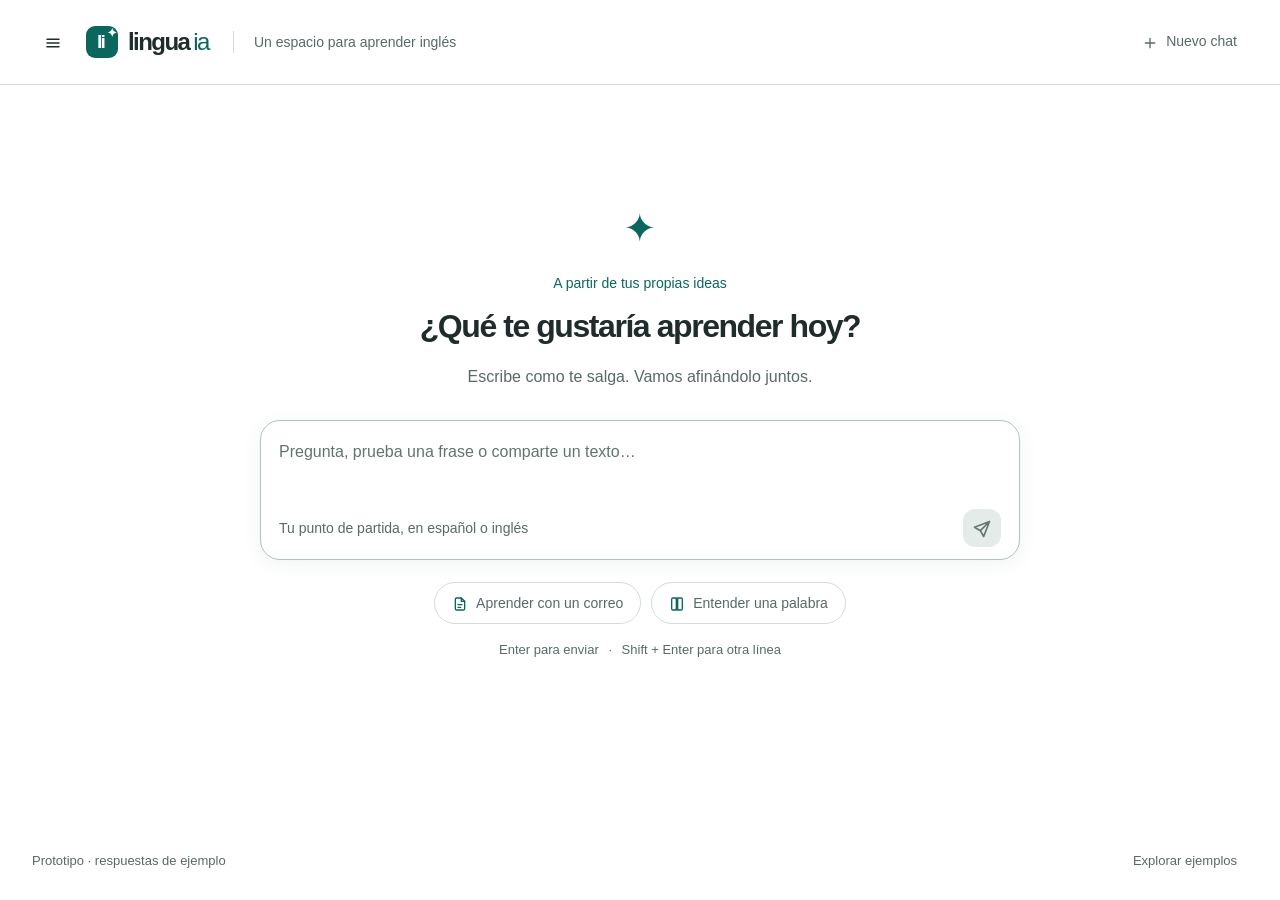
<file: index.html>
<!doctype html>
<html lang="es">
<head>
  <meta charset="UTF-8">
  <meta name="viewport" content="width=device-width, initial-scale=1">
  <meta name="description" content="Lingua IA: un espacio de práctica para comprender, probar y reutilizar expresiones en inglés.">
  <title>Lingua IA · Aprende a tu manera</title>
  <link rel="stylesheet" href="css/style.css">
</head>
<body>
  <a class="skip-link" href="#chat-input">Ir al mensaje</a>
  <header class="app-header">
    <div class="header-start">
      <button class="icon-btn" data-action="history" aria-label="Abrir conversaciones" title="Conversaciones" aria-controls="workspace-dialog" aria-expanded="false"><span data-icon="menu"></span></button>
      <a class="brand" href="index.html" aria-label="Lingua IA, inicio"><span class="brand-symbol" aria-hidden="true">li<span>✦</span></span><span>lingua<span class="brand-ai">ia</span></span></a>
    </div>
    <span class="header-caption">Un espacio para aprender inglés</span>
    <div class="header-actions">
      <button class="text-btn" data-action="new"><span data-icon="plus"></span><span>Nuevo chat</span></button>
      <button class="text-btn" id="notebook-button" data-action="notebook" aria-label="Mi aprendizaje" title="Mi aprendizaje" hidden><span data-icon="book"></span><span>Mi aprendizaje</span></button>
    </div>
  </header>
  <main id="main" class="home">
    <section id="welcome" aria-labelledby="welcome-title">
      <div class="welcome-mark" aria-hidden="true">✦</div>
      <p class="eyebrow">A partir de tus propias ideas</p>
      <h1 id="welcome-title">¿Qué te gustaría aprender hoy?</h1>
      <p class="intro">Escribe como te salga. Vamos afinándolo juntos.</p>
    </section>
    <section id="conversation" aria-label="Práctica actual" hidden>
      <div class="task-navigation">
        <div class="conversation-heading">
          <div><p class="eyebrow" id="task-label"></p><h1 id="chat-title"></h1></div>
          <button class="text-btn" data-action="change-task">Cambiar tarea</button>
        </div>
        <div id="task-choice" class="task-choice" hidden></div>
        <details id="learning-plan" class="learning-plan">
          <summary><span id="stage-position" aria-live="polite"></span><span class="route-toggle">Ver etapas</span><span class="route-symbol" aria-hidden="true"></span></summary>
          <div class="route-content">
            <p class="route-intro">Una ruta posible · Tú eliges por dónde seguir.</p>
            <nav id="stagebar" aria-label="Etapas de práctica opcionales"></nav>
            <p class="small">Los aportes guardados muestran lo que practicaste; no certifican dominio del inglés.</p>
          </div>
        </details>
      </div>
      <div id="recall-banner" class="recall-banner" hidden><strong>Un intento sin modelo</strong><p>El material anterior está oculto. Prueba con tus palabras, a tu ritmo.</p><button class="text-btn" data-action="reveal-support">Consultar el apoyo anterior</button></div>
      <div id="chat-messages" role="log" aria-label="Mensajes de la práctica" aria-live="polite" aria-relevant="additions"></div>
    </section>
    <div id="composer-area" class="composer-area">
      <div id="prompt-assist" class="prompt-assist" hidden></div>
      <div class="composer-box">
        <label class="sr-only" for="chat-input">Escribe tu mensaje o tu intento en inglés</label>
        <textarea id="chat-input" rows="2" maxlength="12000" placeholder="Pregunta, prueba una frase o comparte un texto…"></textarea>
        <div class="composer-toolbar">
          <span class="composer-context" id="composer-mode-hint">Tu punto de partida, en español o inglés</span>
          <button class="send-btn" id="send-btn" data-action="send" aria-label="Enviar mensaje" title="Enviar (Enter)" disabled><span data-icon="send"></span></button>
        </div>
      </div>
      <div id="composer-notice" class="composer-notice" role="status"></div>
      <div id="starter-actions" class="starter-actions" aria-label="Ideas para empezar">
        <button class="starter" data-action="starter" data-task="email"><span data-icon="doc"></span>Aprender con un correo</button>
        <button class="starter" data-action="starter" data-task="vocab"><span data-icon="book"></span>Entender una palabra</button>
      </div>
      <p class="composer-footnote">Enter para enviar <span aria-hidden="true">·</span> Shift + Enter para otra línea</p>
    </div>
  </main>
  <footer class="app-footer"><span>Prototipo · respuestas de ejemplo</span><button class="text-btn" data-action="demo">Explorar ejemplos</button></footer>
  <dialog id="workspace-dialog" aria-labelledby="dialog-title"><div class="dialog-header"><h2 id="dialog-title"></h2><button class="icon-btn" data-action="close-dialog" aria-label="Cerrar panel"><span data-icon="close"></span></button></div><div id="dialog-content"></div></dialog>
  <div id="storage-status" class="storage-status" role="status" hidden></div>
  <div class="sr-only" id="live-region" role="status"></div>
  <script src="js/icons.js"></script>
  <script src="js/tutor-data.js"></script>
  <script src="js/tutor.js"></script>
</body>
</html>
</file>
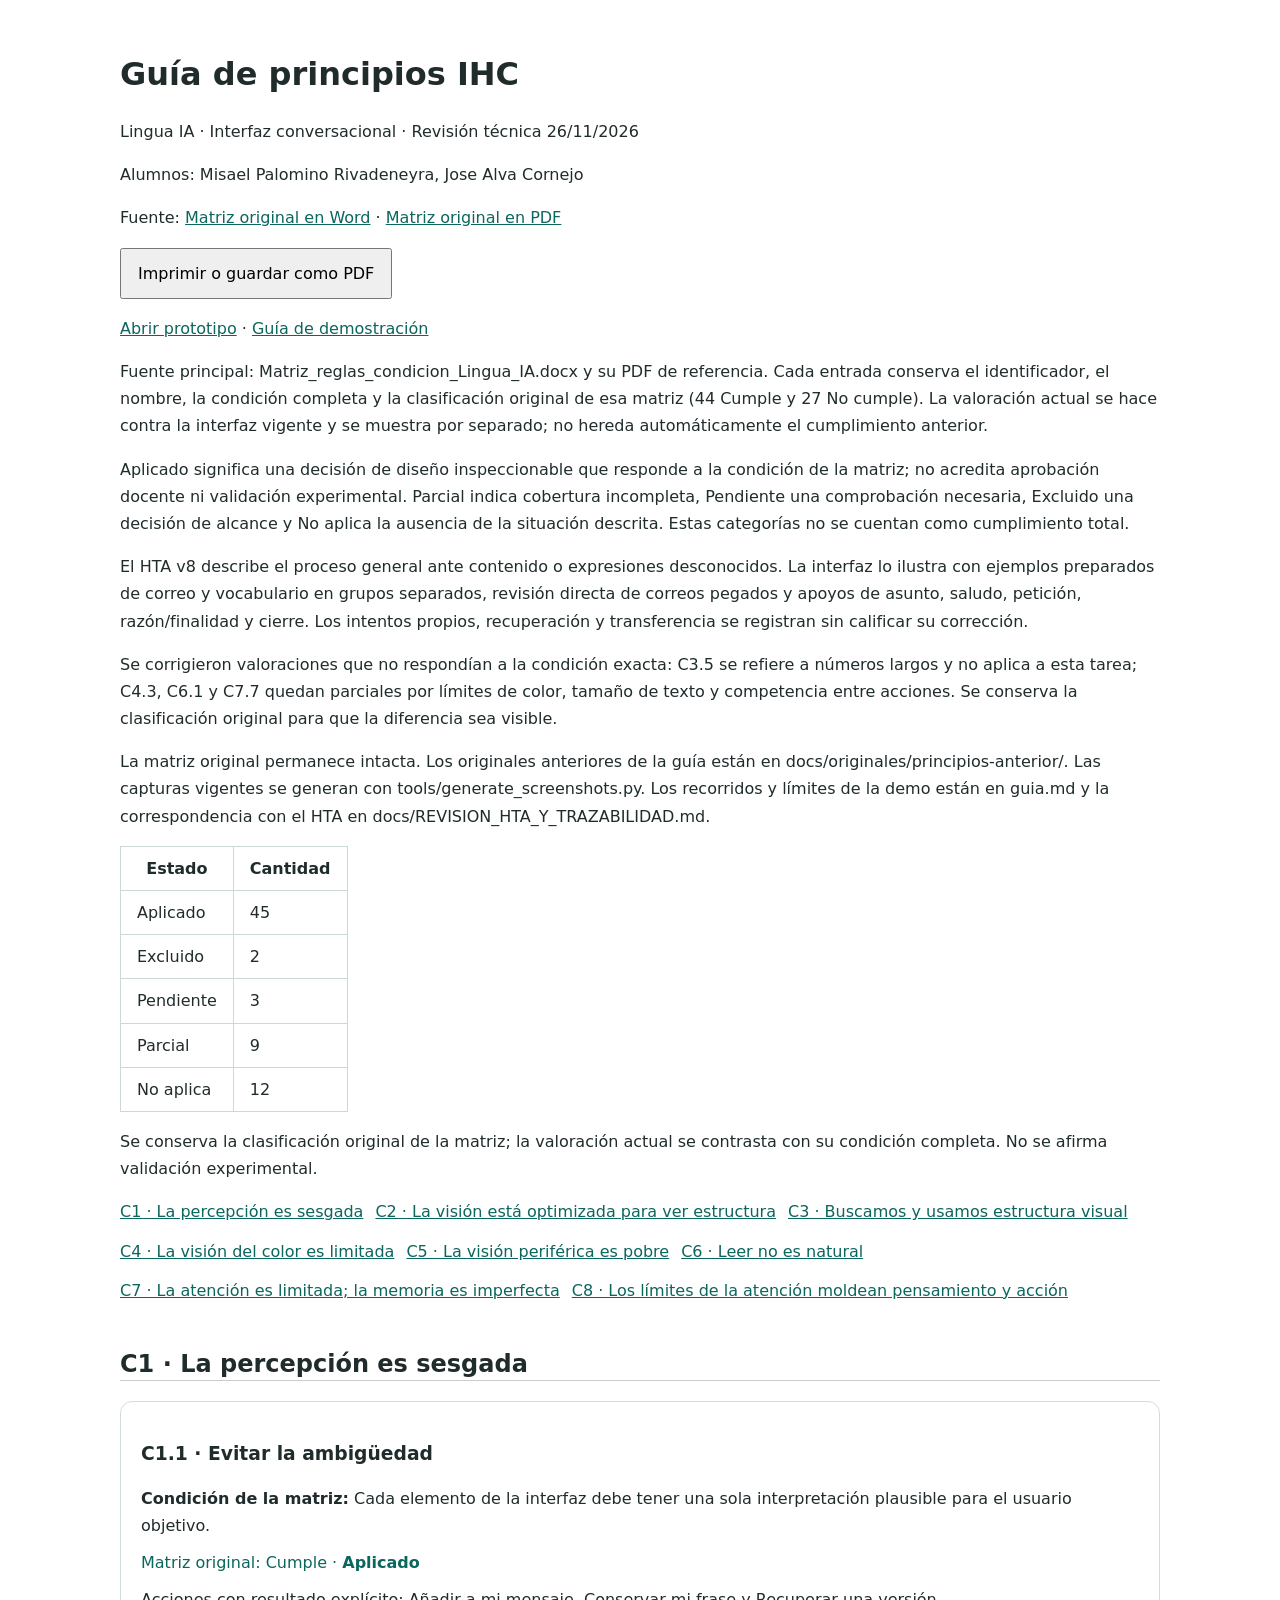
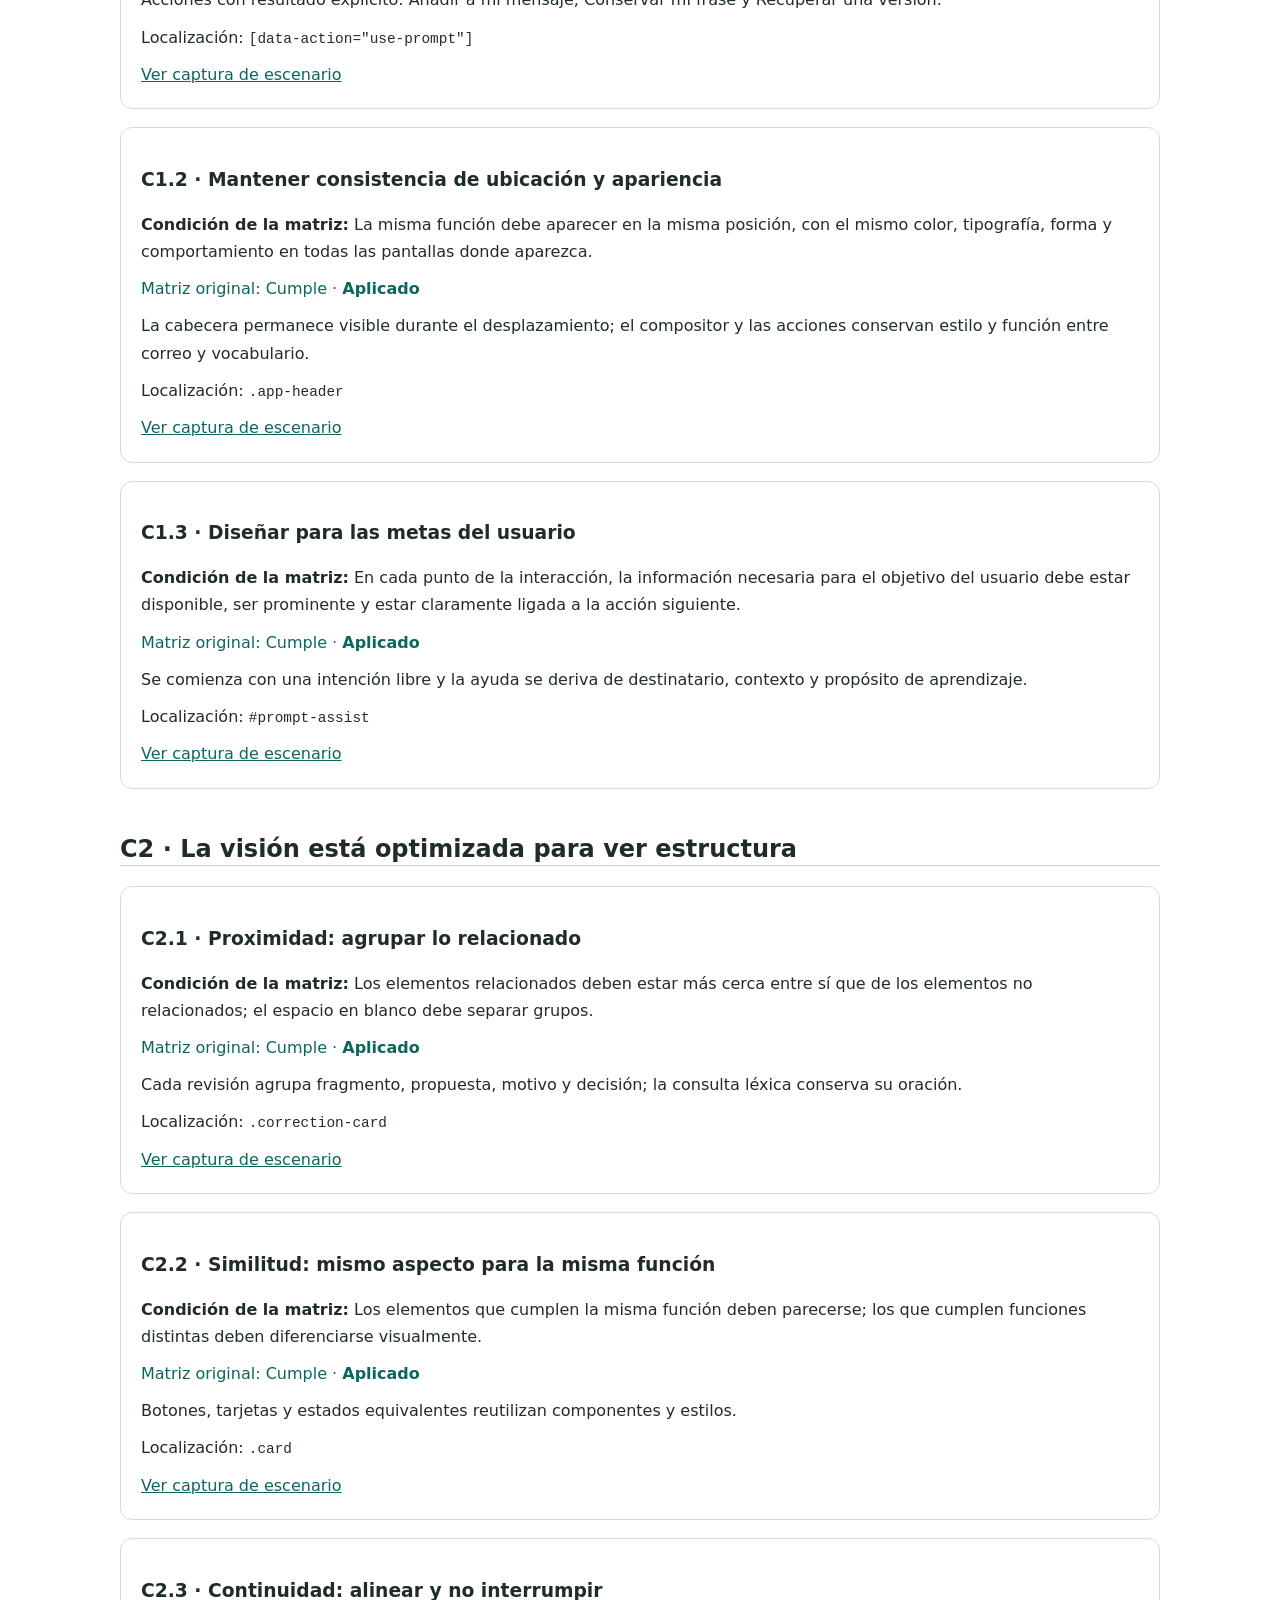
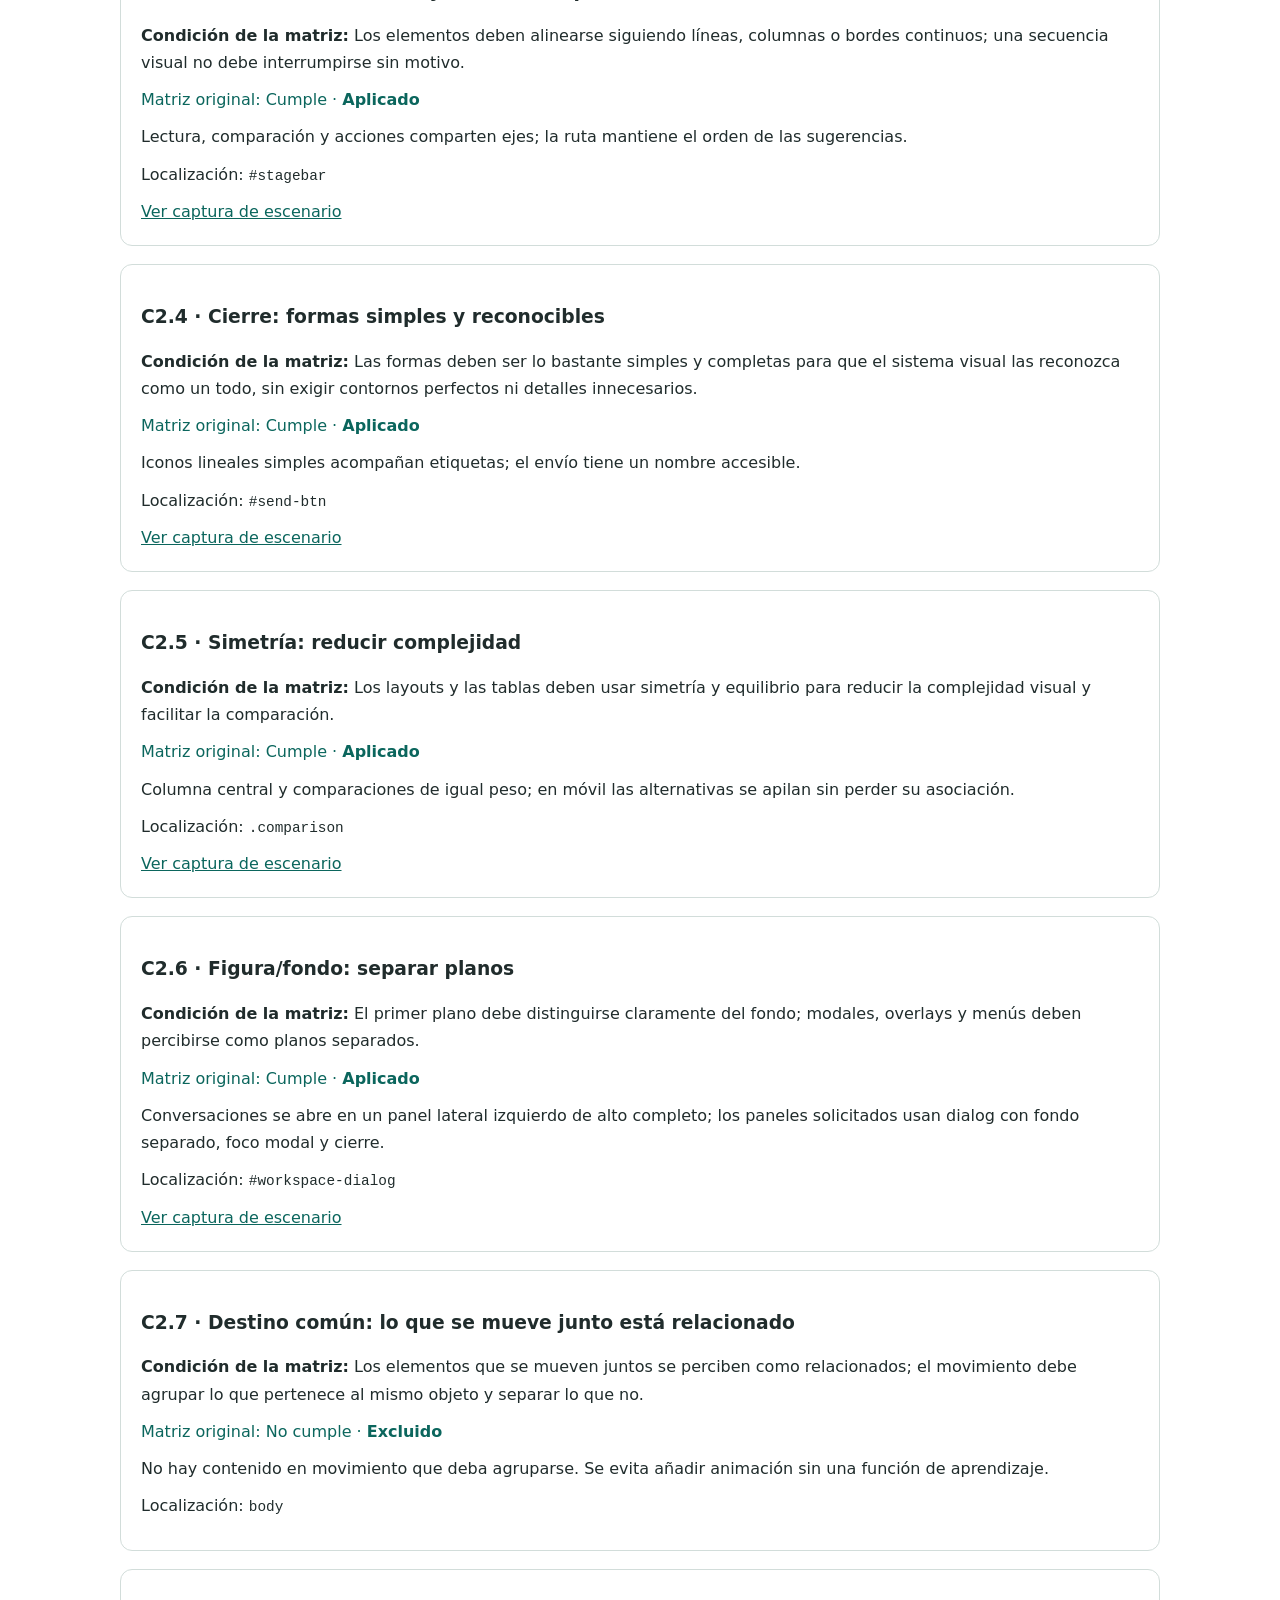
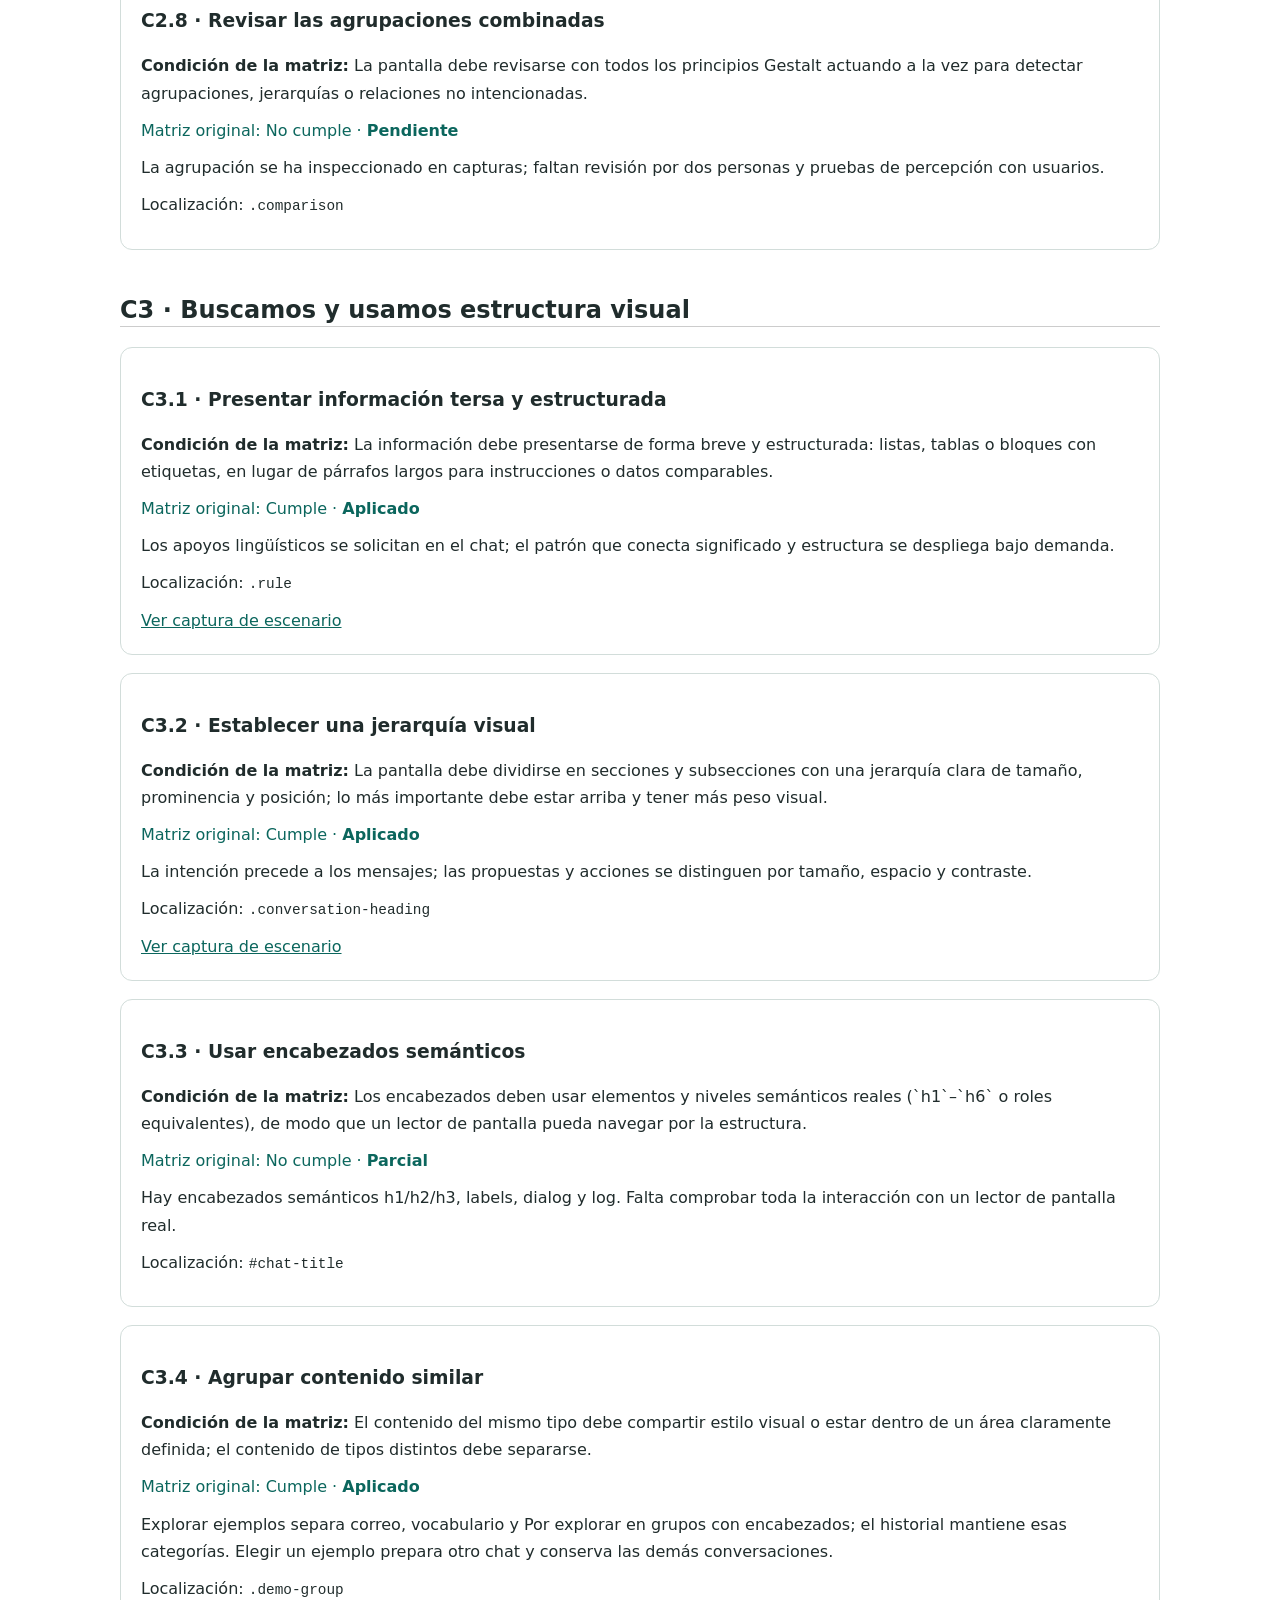
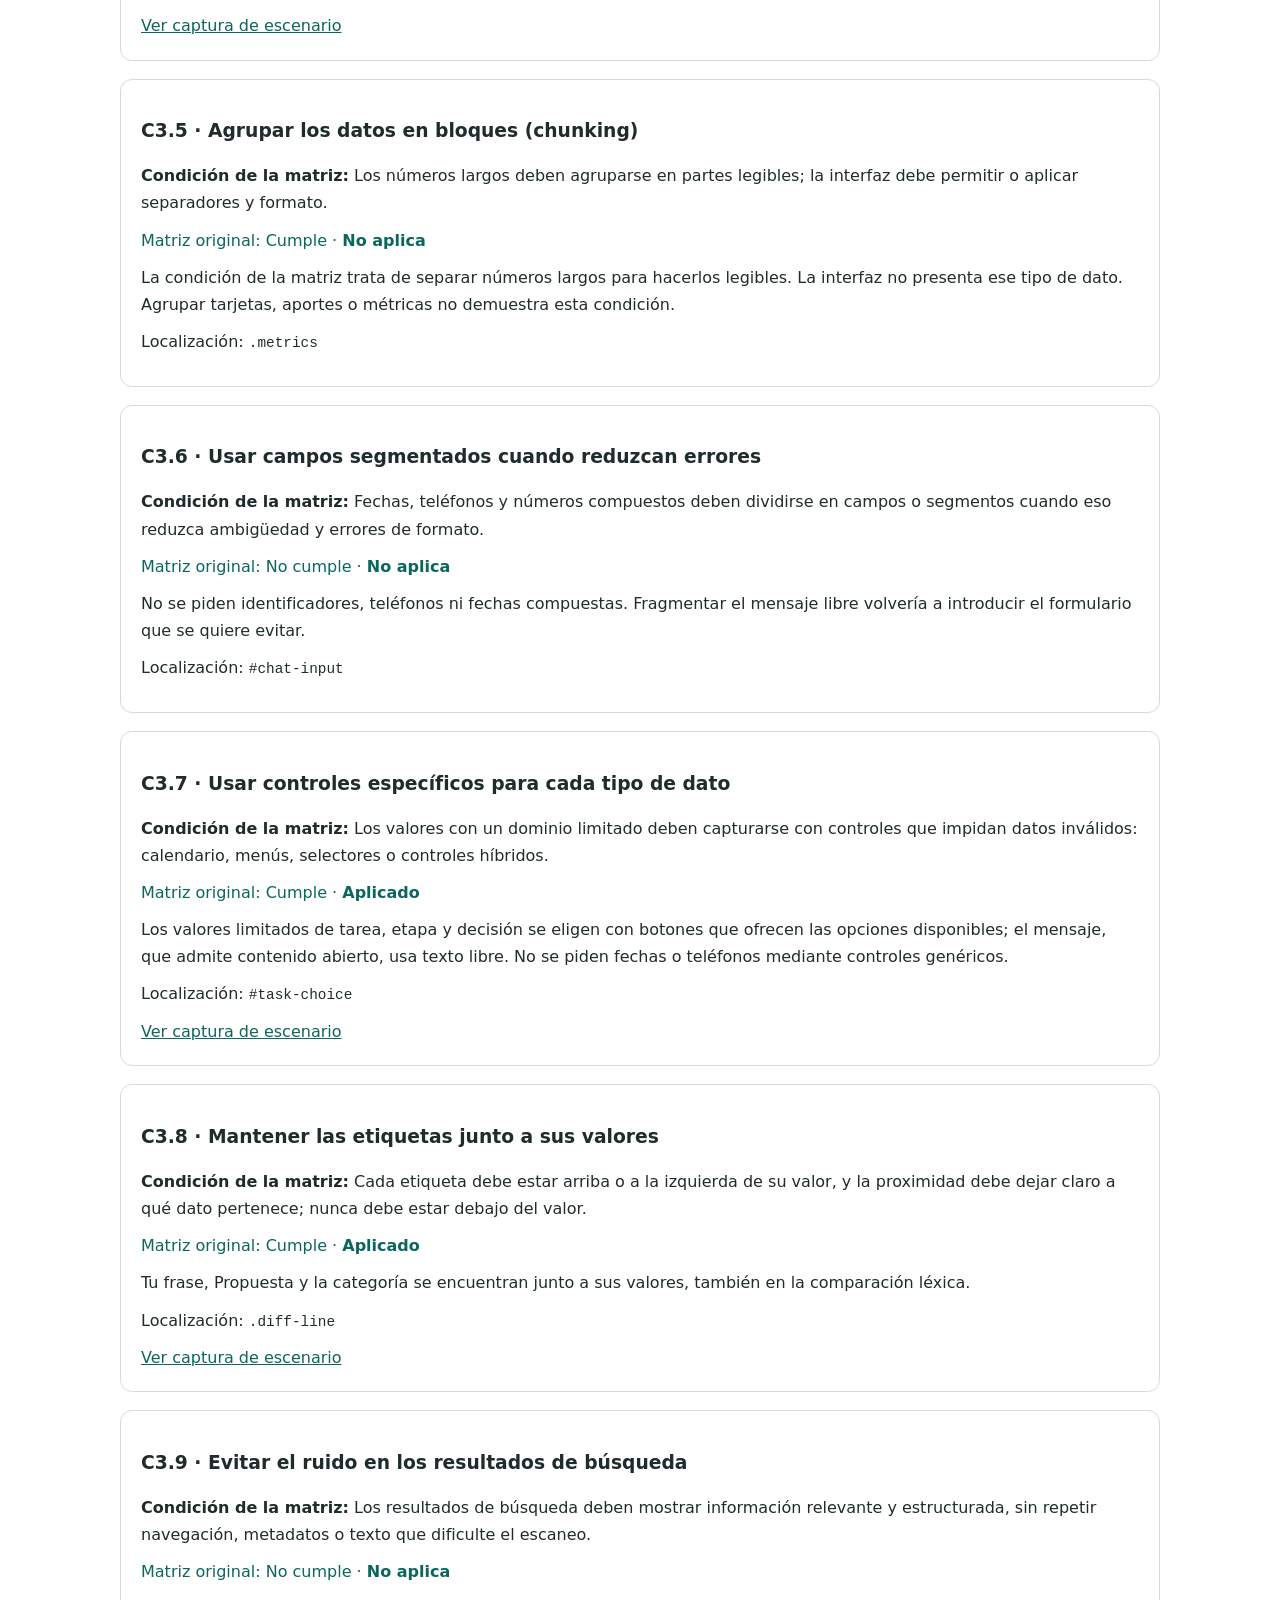
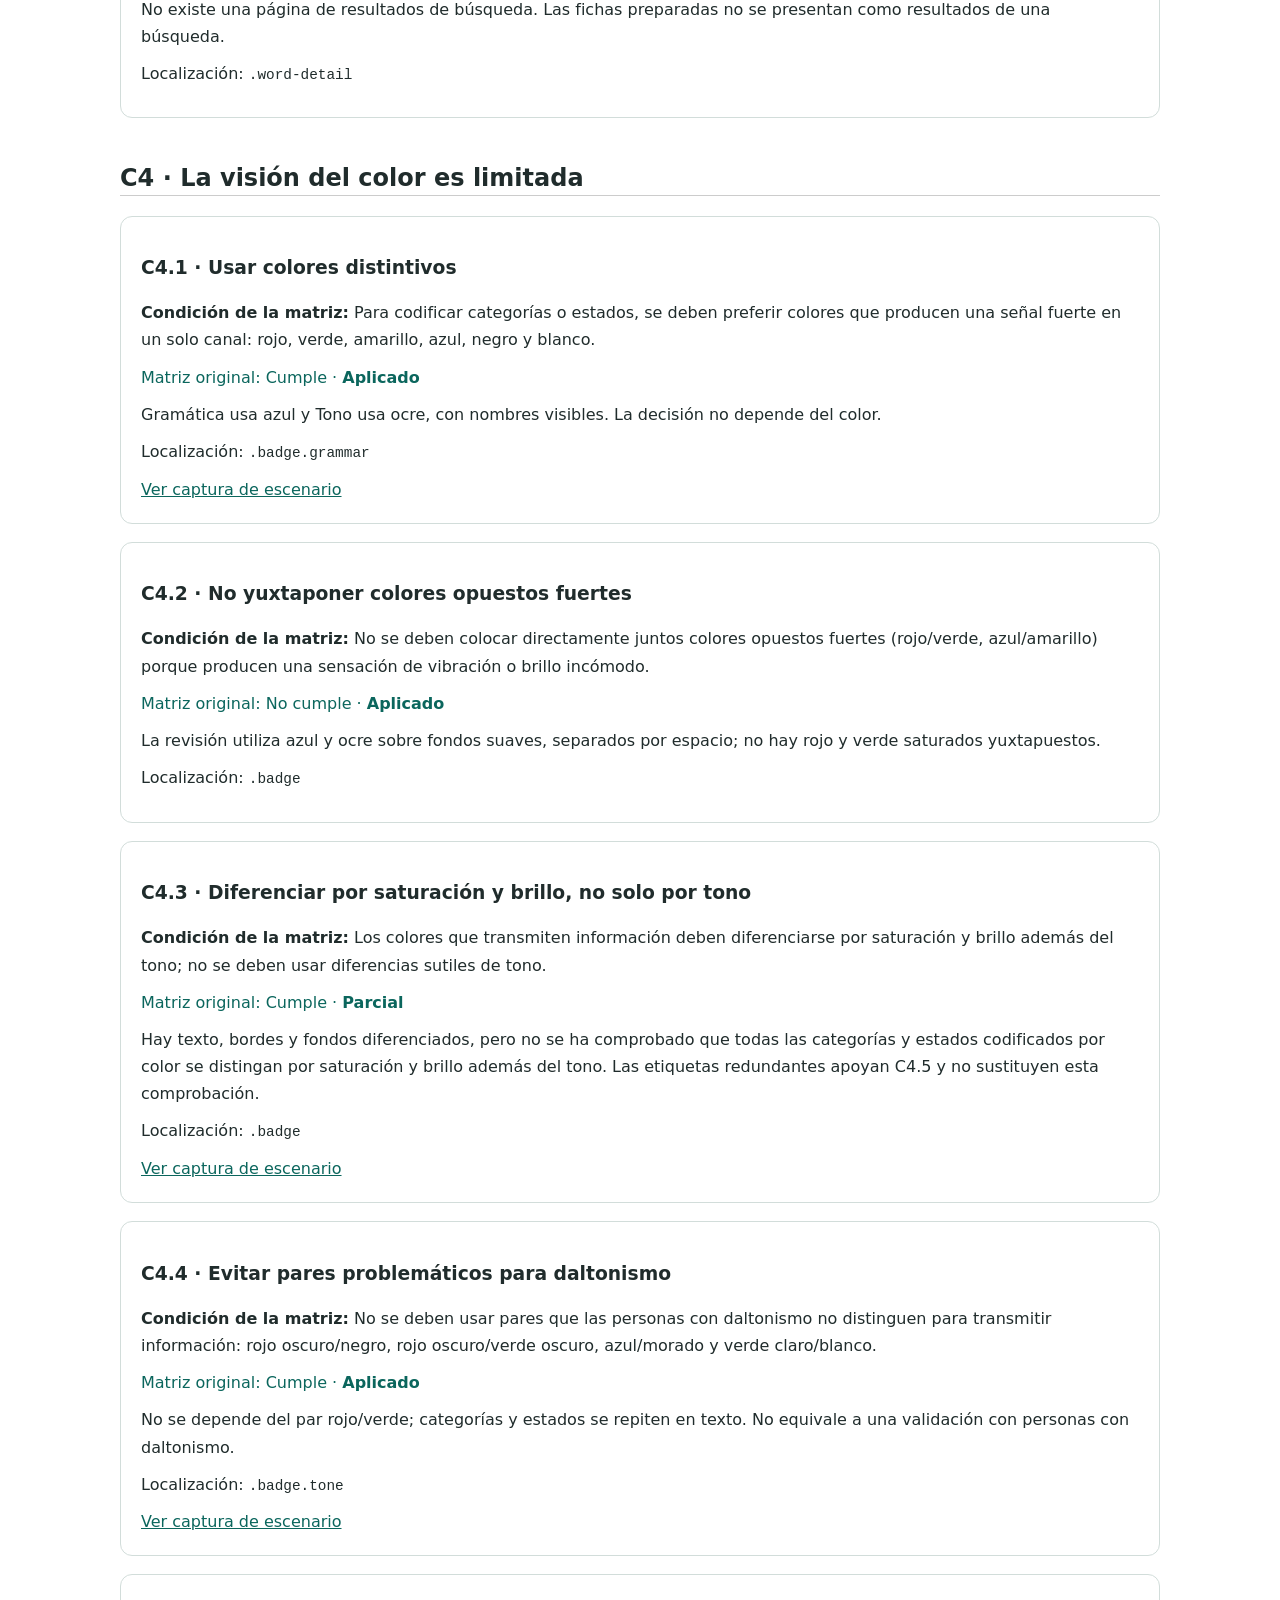
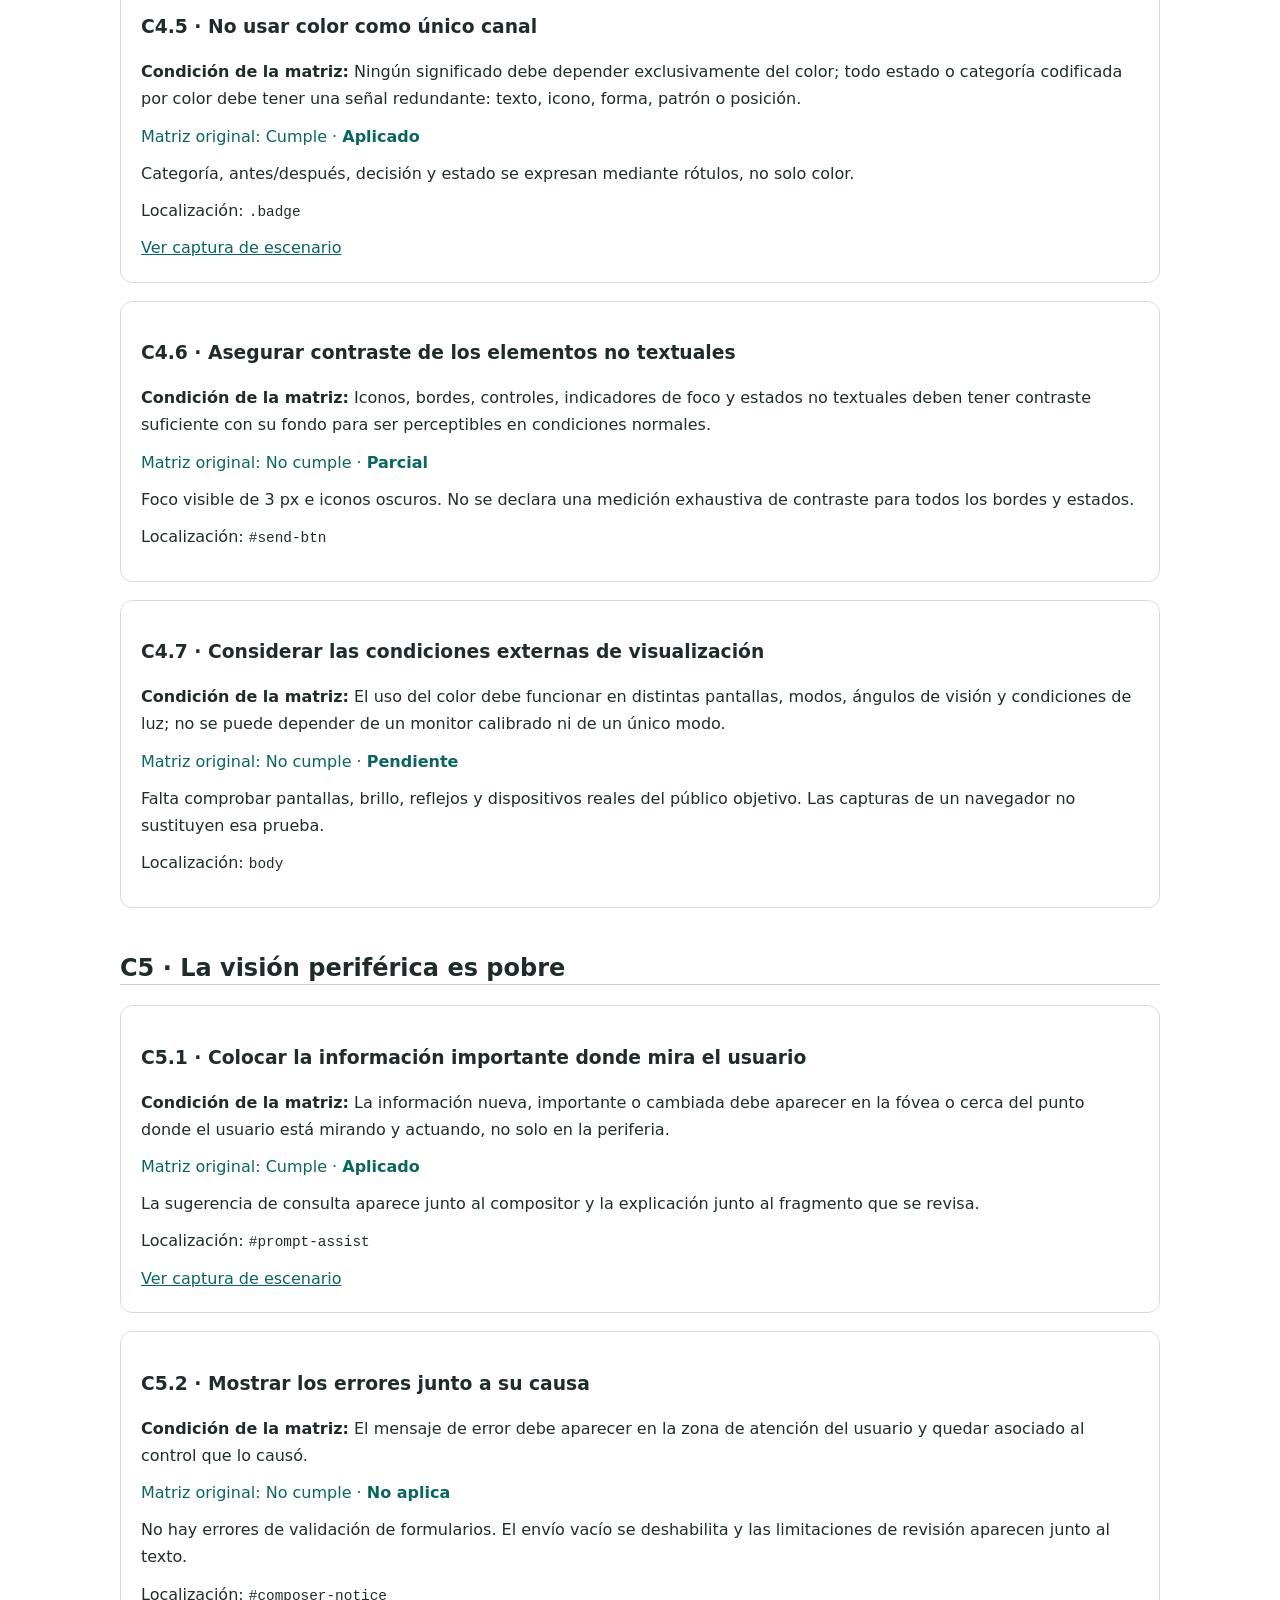
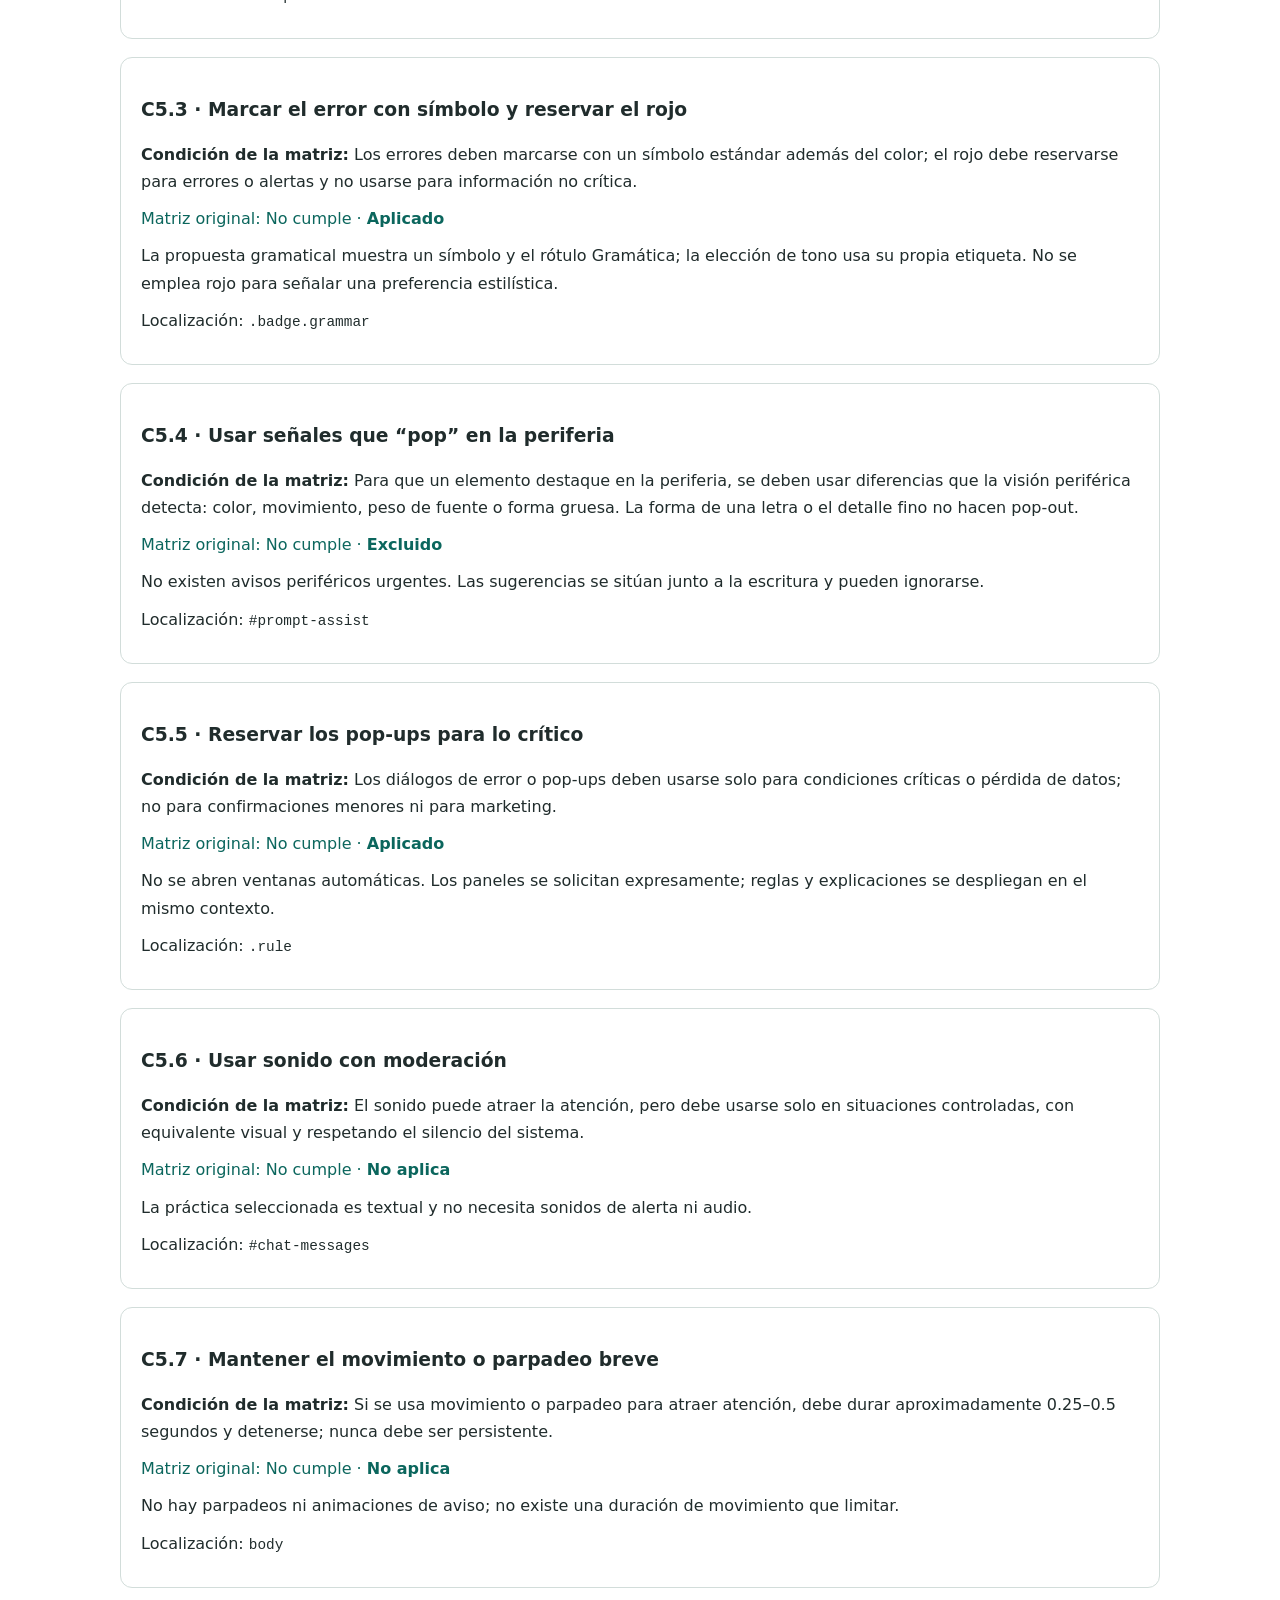
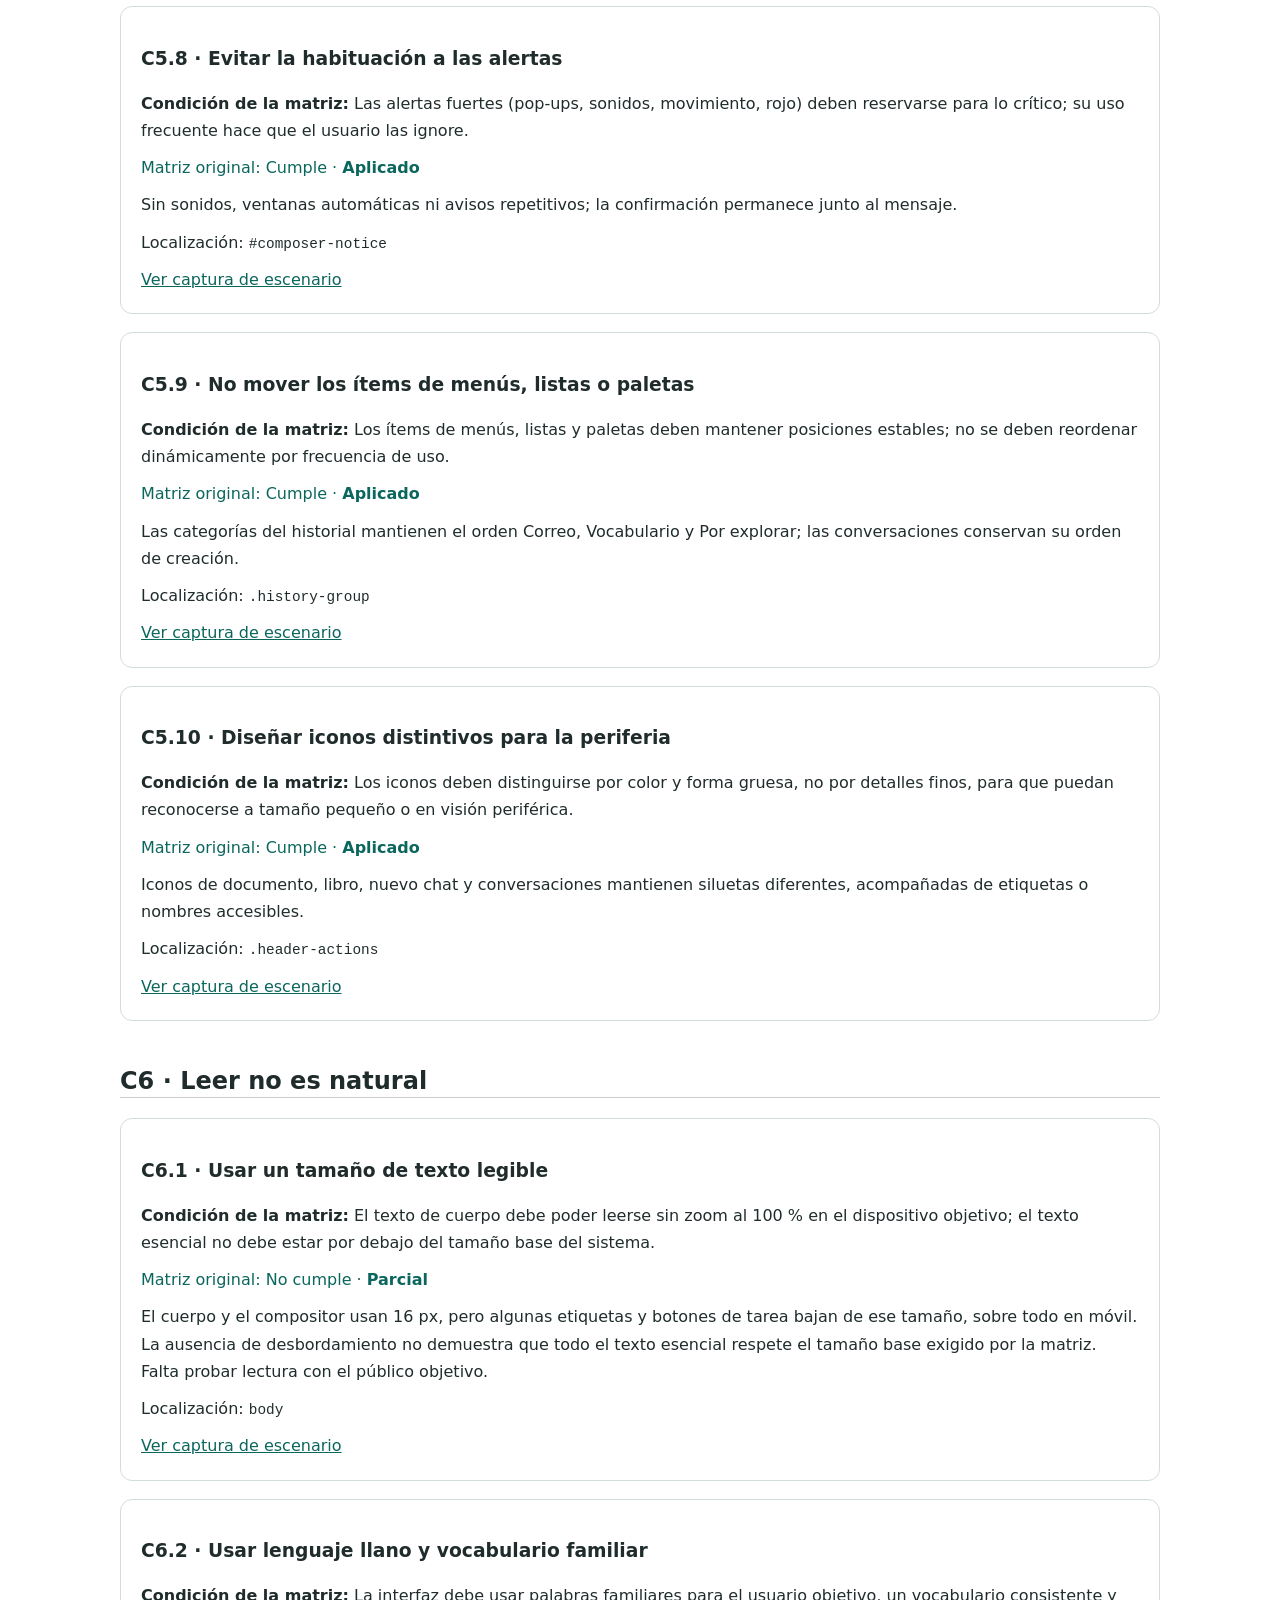
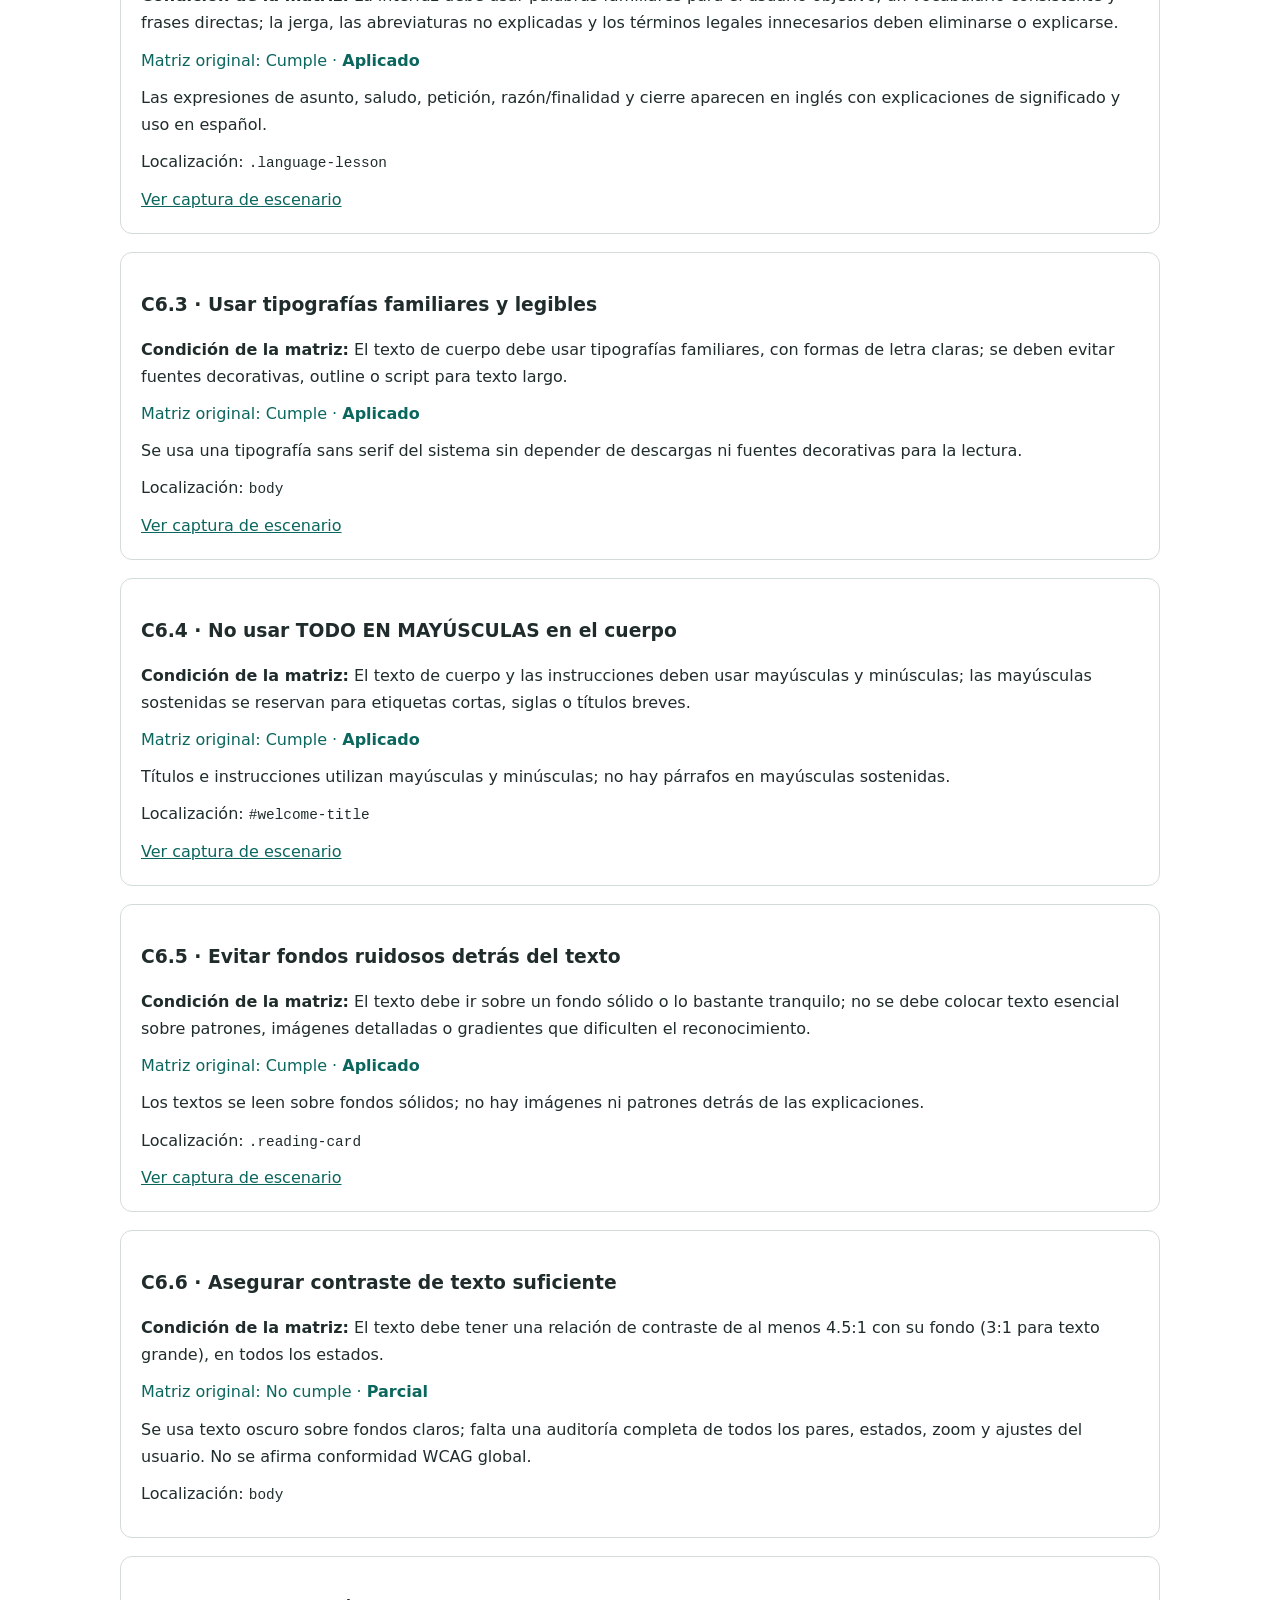
<file: guia.html>
<!doctype html><html lang="es"><meta charset="utf-8"><meta name="viewport" content="width=device-width, initial-scale=1"><title>Guía de principios · Lingua IA</title><style>body{font:16px/1.7 system-ui;color:#202c2c;max-width:1040px;margin:auto;padding:32px}h1,h2,h3{line-height:1.35}h1{font-size:2rem}h2{border-bottom:1px solid #ccc;padding-top:24px}article{border:1px solid #d2ddda;border-radius:12px;padding:20px;margin:18px 0;break-inside:avoid}article p{margin:10px 0}a{color:#0b665d}nav{display:flex;flex-wrap:wrap;gap:12px}code{font-size:.9em;overflow-wrap:anywhere}.status{color:#0b665d}img{width:100%;height:auto}figure{margin:24px 0}figcaption{font-size:14px;color:#596968}button{padding:10px 16px;font:inherit}table{border-collapse:collapse}td,th{border:1px solid #ccd8d3;padding:8px 16px}@media print{nav,button{display:none}body{padding:0}figure{break-inside:avoid}}</style><header><h1>Guía de principios IHC</h1><p>Lingua IA · Interfaz conversacional · Revisión técnica 26/11/2026</p><p>Alumnos: Misael Palomino Rivadeneyra, Jose Alva Cornejo</p><p>Fuente: <a href="Matriz_reglas_condicion_Lingua_IA.docx">Matriz original en Word</a> · <a href="Matriz_reglas_condicion_Lingua_IA.pdf">Matriz original en PDF</a></p><button onclick="window.print()">Imprimir o guardar como PDF</button><p><a href="index.html">Abrir prototipo</a> · <a href="guia.md">Guía de demostración</a></p></header><p>Fuente principal: Matriz_reglas_condicion_Lingua_IA.docx y su PDF de referencia. Cada entrada conserva el identificador, el nombre, la condición completa y la clasificación original de esa matriz (44 Cumple y 27 No cumple). La valoración actual se hace contra la interfaz vigente y se muestra por separado; no hereda automáticamente el cumplimiento anterior.</p><p>Aplicado significa una decisión de diseño inspeccionable que responde a la condición de la matriz; no acredita aprobación docente ni validación experimental. Parcial indica cobertura incompleta, Pendiente una comprobación necesaria, Excluido una decisión de alcance y No aplica la ausencia de la situación descrita. Estas categorías no se cuentan como cumplimiento total.</p><p>El HTA v8 describe el proceso general ante contenido o expresiones desconocidos. La interfaz lo ilustra con ejemplos preparados de correo y vocabulario en grupos separados, revisión directa de correos pegados y apoyos de asunto, saludo, petición, razón/finalidad y cierre. Los intentos propios, recuperación y transferencia se registran sin calificar su corrección.</p><p>Se corrigieron valoraciones que no respondían a la condición exacta: C3.5 se refiere a números largos y no aplica a esta tarea; C4.3, C6.1 y C7.7 quedan parciales por límites de color, tamaño de texto y competencia entre acciones. Se conserva la clasificación original para que la diferencia sea visible.</p><p>La matriz original permanece intacta. Los originales anteriores de la guía están en docs/originales/principios-anterior/. Las capturas vigentes se generan con tools/generate_screenshots.py. Los recorridos y límites de la demo están en guia.md y la correspondencia con el HTA en docs/REVISION_HTA_Y_TRAZABILIDAD.md.</p><table><tr><th>Estado</th><th>Cantidad</th></tr><tr><td>Aplicado</td><td>45</td></tr><tr><td>Excluido</td><td>2</td></tr><tr><td>Pendiente</td><td>3</td></tr><tr><td>Parcial</td><td>9</td></tr><tr><td>No aplica</td><td>12</td></tr></table><p>Se conserva la clasificación original de la matriz; la valoración actual se contrasta con su condición completa. No se afirma validación experimental.</p><nav><a href="#chapter-1">C1 · La percepción es sesgada</a><a href="#chapter-2">C2 · La visión está optimizada para ver estructura</a><a href="#chapter-3">C3 · Buscamos y usamos estructura visual</a><a href="#chapter-4">C4 · La visión del color es limitada</a><a href="#chapter-5">C5 · La visión periférica es pobre</a><a href="#chapter-6">C6 · Leer no es natural</a><a href="#chapter-7">C7 · La atención es limitada; la memoria es imperfecta</a><a href="#chapter-8">C8 · Los límites de la atención moldean pensamiento y acción</a></nav><h2 id="chapter-1">C1 · La percepción es sesgada</h2><article id="C1.1"><h3>C1.1 · Evitar la ambigüedad</h3><p><strong>Condición de la matriz:</strong> Cada elemento de la interfaz debe tener una sola interpretación plausible para el usuario objetivo.</p><p class="status">Matriz original: Cumple · <strong>Aplicado</strong></p><p>Acciones con resultado explícito: Añadir a mi mensaje, Conservar mi frase y Recuperar una versión.</p><p>Localización: <code>[data-action=&quot;use-prompt&quot;]</code></p><a href=docs/screenshots/actual/02_sugerencia.png>Ver captura de escenario</a></article><article id="C1.2"><h3>C1.2 · Mantener consistencia de ubicación y apariencia</h3><p><strong>Condición de la matriz:</strong> La misma función debe aparecer en la misma posición, con el mismo color, tipografía, forma y comportamiento en todas las pantallas donde aparezca.</p><p class="status">Matriz original: Cumple · <strong>Aplicado</strong></p><p>La cabecera permanece visible durante el desplazamiento; el compositor y las acciones conservan estilo y función entre correo y vocabulario.</p><p>Localización: <code>.app-header</code></p><a href=docs/screenshots/actual/01_inicio.png>Ver captura de escenario</a></article><article id="C1.3"><h3>C1.3 · Diseñar para las metas del usuario</h3><p><strong>Condición de la matriz:</strong> En cada punto de la interacción, la información necesaria para el objetivo del usuario debe estar disponible, ser prominente y estar claramente ligada a la acción siguiente.</p><p class="status">Matriz original: Cumple · <strong>Aplicado</strong></p><p>Se comienza con una intención libre y la ayuda se deriva de destinatario, contexto y propósito de aprendizaje.</p><p>Localización: <code>#prompt-assist</code></p><a href=docs/screenshots/actual/02_sugerencia.png>Ver captura de escenario</a></article><h2 id="chapter-2">C2 · La visión está optimizada para ver estructura</h2><article id="C2.1"><h3>C2.1 · Proximidad: agrupar lo relacionado</h3><p><strong>Condición de la matriz:</strong> Los elementos relacionados deben estar más cerca entre sí que de los elementos no relacionados; el espacio en blanco debe separar grupos.</p><p class="status">Matriz original: Cumple · <strong>Aplicado</strong></p><p>Cada revisión agrupa fragmento, propuesta, motivo y decisión; la consulta léxica conserva su oración.</p><p>Localización: <code>.correction-card</code></p><a href=docs/screenshots/actual/04_revision.png>Ver captura de escenario</a></article><article id="C2.2"><h3>C2.2 · Similitud: mismo aspecto para la misma función</h3><p><strong>Condición de la matriz:</strong> Los elementos que cumplen la misma función deben parecerse; los que cumplen funciones distintas deben diferenciarse visualmente.</p><p class="status">Matriz original: Cumple · <strong>Aplicado</strong></p><p>Botones, tarjetas y estados equivalentes reutilizan componentes y estilos.</p><p>Localización: <code>.card</code></p><a href=docs/screenshots/actual/04_revision.png>Ver captura de escenario</a></article><article id="C2.3"><h3>C2.3 · Continuidad: alinear y no interrumpir</h3><p><strong>Condición de la matriz:</strong> Los elementos deben alinearse siguiendo líneas, columnas o bordes continuos; una secuencia visual no debe interrumpirse sin motivo.</p><p class="status">Matriz original: Cumple · <strong>Aplicado</strong></p><p>Lectura, comparación y acciones comparten ejes; la ruta mantiene el orden de las sugerencias.</p><p>Localización: <code>#stagebar</code></p><a href=docs/screenshots/actual/03_comparar.png>Ver captura de escenario</a></article><article id="C2.4"><h3>C2.4 · Cierre: formas simples y reconocibles</h3><p><strong>Condición de la matriz:</strong> Las formas deben ser lo bastante simples y completas para que el sistema visual las reconozca como un todo, sin exigir contornos perfectos ni detalles innecesarios.</p><p class="status">Matriz original: Cumple · <strong>Aplicado</strong></p><p>Iconos lineales simples acompañan etiquetas; el envío tiene un nombre accesible.</p><p>Localización: <code>#send-btn</code></p><a href=docs/screenshots/actual/01_inicio.png>Ver captura de escenario</a></article><article id="C2.5"><h3>C2.5 · Simetría: reducir complejidad</h3><p><strong>Condición de la matriz:</strong> Los layouts y las tablas deben usar simetría y equilibrio para reducir la complejidad visual y facilitar la comparación.</p><p class="status">Matriz original: Cumple · <strong>Aplicado</strong></p><p>Columna central y comparaciones de igual peso; en móvil las alternativas se apilan sin perder su asociación.</p><p>Localización: <code>.comparison</code></p><a href=docs/screenshots/actual/03_comparar.png>Ver captura de escenario</a></article><article id="C2.6"><h3>C2.6 · Figura/fondo: separar planos</h3><p><strong>Condición de la matriz:</strong> El primer plano debe distinguirse claramente del fondo; modales, overlays y menús deben percibirse como planos separados.</p><p class="status">Matriz original: Cumple · <strong>Aplicado</strong></p><p>Conversaciones se abre en un panel lateral izquierdo de alto completo; los paneles solicitados usan dialog con fondo separado, foco modal y cierre.</p><p>Localización: <code>#workspace-dialog</code></p><a href=docs/screenshots/actual/07_aprendizaje.png>Ver captura de escenario</a></article><article id="C2.7"><h3>C2.7 · Destino común: lo que se mueve junto está relacionado</h3><p><strong>Condición de la matriz:</strong> Los elementos que se mueven juntos se perciben como relacionados; el movimiento debe agrupar lo que pertenece al mismo objeto y separar lo que no.</p><p class="status">Matriz original: No cumple · <strong>Excluido</strong></p><p>No hay contenido en movimiento que deba agruparse. Se evita añadir animación sin una función de aprendizaje.</p><p>Localización: <code>body</code></p></article><article id="C2.8"><h3>C2.8 · Revisar las agrupaciones combinadas</h3><p><strong>Condición de la matriz:</strong> La pantalla debe revisarse con todos los principios Gestalt actuando a la vez para detectar agrupaciones, jerarquías o relaciones no intencionadas.</p><p class="status">Matriz original: No cumple · <strong>Pendiente</strong></p><p>La agrupación se ha inspeccionado en capturas; faltan revisión por dos personas y pruebas de percepción con usuarios.</p><p>Localización: <code>.comparison</code></p></article><h2 id="chapter-3">C3 · Buscamos y usamos estructura visual</h2><article id="C3.1"><h3>C3.1 · Presentar información tersa y estructurada</h3><p><strong>Condición de la matriz:</strong> La información debe presentarse de forma breve y estructurada: listas, tablas o bloques con etiquetas, en lugar de párrafos largos para instrucciones o datos comparables.</p><p class="status">Matriz original: Cumple · <strong>Aplicado</strong></p><p>Los apoyos lingüísticos se solicitan en el chat; el patrón que conecta significado y estructura se despliega bajo demanda.</p><p>Localización: <code>.rule</code></p><a href=docs/screenshots/actual/14_expresiones.png>Ver captura de escenario</a></article><article id="C3.2"><h3>C3.2 · Establecer una jerarquía visual</h3><p><strong>Condición de la matriz:</strong> La pantalla debe dividirse en secciones y subsecciones con una jerarquía clara de tamaño, prominencia y posición; lo más importante debe estar arriba y tener más peso visual.</p><p class="status">Matriz original: Cumple · <strong>Aplicado</strong></p><p>La intención precede a los mensajes; las propuestas y acciones se distinguen por tamaño, espacio y contraste.</p><p>Localización: <code>.conversation-heading</code></p><a href=docs/screenshots/actual/03_comparar.png>Ver captura de escenario</a></article><article id="C3.3"><h3>C3.3 · Usar encabezados semánticos</h3><p><strong>Condición de la matriz:</strong> Los encabezados deben usar elementos y niveles semánticos reales (`h1`–`h6` o roles equivalentes), de modo que un lector de pantalla pueda navegar por la estructura.</p><p class="status">Matriz original: No cumple · <strong>Parcial</strong></p><p>Hay encabezados semánticos h1/h2/h3, labels, dialog y log. Falta comprobar toda la interacción con un lector de pantalla real.</p><p>Localización: <code>#chat-title</code></p></article><article id="C3.4"><h3>C3.4 · Agrupar contenido similar</h3><p><strong>Condición de la matriz:</strong> El contenido del mismo tipo debe compartir estilo visual o estar dentro de un área claramente definida; el contenido de tipos distintos debe separarse.</p><p class="status">Matriz original: Cumple · <strong>Aplicado</strong></p><p>Explorar ejemplos separa correo, vocabulario y Por explorar en grupos con encabezados; el historial mantiene esas categorías. Elegir un ejemplo prepara otro chat y conserva las demás conversaciones.</p><p>Localización: <code>.demo-group</code></p><a href=docs/screenshots/actual/17_ejemplos_separados.png>Ver captura de escenario</a></article><article id="C3.5"><h3>C3.5 · Agrupar los datos en bloques (chunking)</h3><p><strong>Condición de la matriz:</strong> Los números largos deben agruparse en partes legibles; la interfaz debe permitir o aplicar separadores y formato.</p><p class="status">Matriz original: Cumple · <strong>No aplica</strong></p><p>La condición de la matriz trata de separar números largos para hacerlos legibles. La interfaz no presenta ese tipo de dato. Agrupar tarjetas, aportes o métricas no demuestra esta condición.</p><p>Localización: <code>.metrics</code></p></article><article id="C3.6"><h3>C3.6 · Usar campos segmentados cuando reduzcan errores</h3><p><strong>Condición de la matriz:</strong> Fechas, teléfonos y números compuestos deben dividirse en campos o segmentos cuando eso reduzca ambigüedad y errores de formato.</p><p class="status">Matriz original: No cumple · <strong>No aplica</strong></p><p>No se piden identificadores, teléfonos ni fechas compuestas. Fragmentar el mensaje libre volvería a introducir el formulario que se quiere evitar.</p><p>Localización: <code>#chat-input</code></p></article><article id="C3.7"><h3>C3.7 · Usar controles específicos para cada tipo de dato</h3><p><strong>Condición de la matriz:</strong> Los valores con un dominio limitado deben capturarse con controles que impidan datos inválidos: calendario, menús, selectores o controles híbridos.</p><p class="status">Matriz original: Cumple · <strong>Aplicado</strong></p><p>Los valores limitados de tarea, etapa y decisión se eligen con botones que ofrecen las opciones disponibles; el mensaje, que admite contenido abierto, usa texto libre. No se piden fechas o teléfonos mediante controles genéricos.</p><p>Localización: <code>#task-choice</code></p><a href=docs/screenshots/actual/11_etapas.png>Ver captura de escenario</a></article><article id="C3.8"><h3>C3.8 · Mantener las etiquetas junto a sus valores</h3><p><strong>Condición de la matriz:</strong> Cada etiqueta debe estar arriba o a la izquierda de su valor, y la proximidad debe dejar claro a qué dato pertenece; nunca debe estar debajo del valor.</p><p class="status">Matriz original: Cumple · <strong>Aplicado</strong></p><p>Tu frase, Propuesta y la categoría se encuentran junto a sus valores, también en la comparación léxica.</p><p>Localización: <code>.diff-line</code></p><a href=docs/screenshots/actual/04_revision.png>Ver captura de escenario</a></article><article id="C3.9"><h3>C3.9 · Evitar el ruido en los resultados de búsqueda</h3><p><strong>Condición de la matriz:</strong> Los resultados de búsqueda deben mostrar información relevante y estructurada, sin repetir navegación, metadatos o texto que dificulte el escaneo.</p><p class="status">Matriz original: No cumple · <strong>No aplica</strong></p><p>No existe una página de resultados de búsqueda. Las fichas preparadas no se presentan como resultados de una búsqueda.</p><p>Localización: <code>.word-detail</code></p></article><h2 id="chapter-4">C4 · La visión del color es limitada</h2><article id="C4.1"><h3>C4.1 · Usar colores distintivos</h3><p><strong>Condición de la matriz:</strong> Para codificar categorías o estados, se deben preferir colores que producen una señal fuerte en un solo canal: rojo, verde, amarillo, azul, negro y blanco.</p><p class="status">Matriz original: Cumple · <strong>Aplicado</strong></p><p>Gramática usa azul y Tono usa ocre, con nombres visibles. La decisión no depende del color.</p><p>Localización: <code>.badge.grammar</code></p><a href=docs/screenshots/actual/04_revision.png>Ver captura de escenario</a></article><article id="C4.2"><h3>C4.2 · No yuxtaponer colores opuestos fuertes</h3><p><strong>Condición de la matriz:</strong> No se deben colocar directamente juntos colores opuestos fuertes (rojo/verde, azul/amarillo) porque producen una sensación de vibración o brillo incómodo.</p><p class="status">Matriz original: No cumple · <strong>Aplicado</strong></p><p>La revisión utiliza azul y ocre sobre fondos suaves, separados por espacio; no hay rojo y verde saturados yuxtapuestos.</p><p>Localización: <code>.badge</code></p></article><article id="C4.3"><h3>C4.3 · Diferenciar por saturación y brillo, no solo por tono</h3><p><strong>Condición de la matriz:</strong> Los colores que transmiten información deben diferenciarse por saturación y brillo además del tono; no se deben usar diferencias sutiles de tono.</p><p class="status">Matriz original: Cumple · <strong>Parcial</strong></p><p>Hay texto, bordes y fondos diferenciados, pero no se ha comprobado que todas las categorías y estados codificados por color se distingan por saturación y brillo además del tono. Las etiquetas redundantes apoyan C4.5 y no sustituyen esta comprobación.</p><p>Localización: <code>.badge</code></p><a href=docs/screenshots/actual/04_revision.png>Ver captura de escenario</a></article><article id="C4.4"><h3>C4.4 · Evitar pares problemáticos para daltonismo</h3><p><strong>Condición de la matriz:</strong> No se deben usar pares que las personas con daltonismo no distinguen para transmitir información: rojo oscuro/negro, rojo oscuro/verde oscuro, azul/morado y verde claro/blanco.</p><p class="status">Matriz original: Cumple · <strong>Aplicado</strong></p><p>No se depende del par rojo/verde; categorías y estados se repiten en texto. No equivale a una validación con personas con daltonismo.</p><p>Localización: <code>.badge.tone</code></p><a href=docs/screenshots/actual/04_revision.png>Ver captura de escenario</a></article><article id="C4.5"><h3>C4.5 · No usar color como único canal</h3><p><strong>Condición de la matriz:</strong> Ningún significado debe depender exclusivamente del color; todo estado o categoría codificada por color debe tener una señal redundante: texto, icono, forma, patrón o posición.</p><p class="status">Matriz original: Cumple · <strong>Aplicado</strong></p><p>Categoría, antes/después, decisión y estado se expresan mediante rótulos, no solo color.</p><p>Localización: <code>.badge</code></p><a href=docs/screenshots/actual/04_revision.png>Ver captura de escenario</a></article><article id="C4.6"><h3>C4.6 · Asegurar contraste de los elementos no textuales</h3><p><strong>Condición de la matriz:</strong> Iconos, bordes, controles, indicadores de foco y estados no textuales deben tener contraste suficiente con su fondo para ser perceptibles en condiciones normales.</p><p class="status">Matriz original: No cumple · <strong>Parcial</strong></p><p>Foco visible de 3 px e iconos oscuros. No se declara una medición exhaustiva de contraste para todos los bordes y estados.</p><p>Localización: <code>#send-btn</code></p></article><article id="C4.7"><h3>C4.7 · Considerar las condiciones externas de visualización</h3><p><strong>Condición de la matriz:</strong> El uso del color debe funcionar en distintas pantallas, modos, ángulos de visión y condiciones de luz; no se puede depender de un monitor calibrado ni de un único modo.</p><p class="status">Matriz original: No cumple · <strong>Pendiente</strong></p><p>Falta comprobar pantallas, brillo, reflejos y dispositivos reales del público objetivo. Las capturas de un navegador no sustituyen esa prueba.</p><p>Localización: <code>body</code></p></article><h2 id="chapter-5">C5 · La visión periférica es pobre</h2><article id="C5.1"><h3>C5.1 · Colocar la información importante donde mira el usuario</h3><p><strong>Condición de la matriz:</strong> La información nueva, importante o cambiada debe aparecer en la fóvea o cerca del punto donde el usuario está mirando y actuando, no solo en la periferia.</p><p class="status">Matriz original: Cumple · <strong>Aplicado</strong></p><p>La sugerencia de consulta aparece junto al compositor y la explicación junto al fragmento que se revisa.</p><p>Localización: <code>#prompt-assist</code></p><a href=docs/screenshots/actual/02_sugerencia.png>Ver captura de escenario</a></article><article id="C5.2"><h3>C5.2 · Mostrar los errores junto a su causa</h3><p><strong>Condición de la matriz:</strong> El mensaje de error debe aparecer en la zona de atención del usuario y quedar asociado al control que lo causó.</p><p class="status">Matriz original: No cumple · <strong>No aplica</strong></p><p>No hay errores de validación de formularios. El envío vacío se deshabilita y las limitaciones de revisión aparecen junto al texto.</p><p>Localización: <code>#composer-notice</code></p></article><article id="C5.3"><h3>C5.3 · Marcar el error con símbolo y reservar el rojo</h3><p><strong>Condición de la matriz:</strong> Los errores deben marcarse con un símbolo estándar además del color; el rojo debe reservarse para errores o alertas y no usarse para información no crítica.</p><p class="status">Matriz original: No cumple · <strong>Aplicado</strong></p><p>La propuesta gramatical muestra un símbolo y el rótulo Gramática; la elección de tono usa su propia etiqueta. No se emplea rojo para señalar una preferencia estilística.</p><p>Localización: <code>.badge.grammar</code></p></article><article id="C5.4"><h3>C5.4 · Usar señales que “pop” en la periferia</h3><p><strong>Condición de la matriz:</strong> Para que un elemento destaque en la periferia, se deben usar diferencias que la visión periférica detecta: color, movimiento, peso de fuente o forma gruesa. La forma de una letra o el detalle fino no hacen pop-out.</p><p class="status">Matriz original: No cumple · <strong>Excluido</strong></p><p>No existen avisos periféricos urgentes. Las sugerencias se sitúan junto a la escritura y pueden ignorarse.</p><p>Localización: <code>#prompt-assist</code></p></article><article id="C5.5"><h3>C5.5 · Reservar los pop-ups para lo crítico</h3><p><strong>Condición de la matriz:</strong> Los diálogos de error o pop-ups deben usarse solo para condiciones críticas o pérdida de datos; no para confirmaciones menores ni para marketing.</p><p class="status">Matriz original: No cumple · <strong>Aplicado</strong></p><p>No se abren ventanas automáticas. Los paneles se solicitan expresamente; reglas y explicaciones se despliegan en el mismo contexto.</p><p>Localización: <code>.rule</code></p></article><article id="C5.6"><h3>C5.6 · Usar sonido con moderación</h3><p><strong>Condición de la matriz:</strong> El sonido puede atraer la atención, pero debe usarse solo en situaciones controladas, con equivalente visual y respetando el silencio del sistema.</p><p class="status">Matriz original: No cumple · <strong>No aplica</strong></p><p>La práctica seleccionada es textual y no necesita sonidos de alerta ni audio.</p><p>Localización: <code>#chat-messages</code></p></article><article id="C5.7"><h3>C5.7 · Mantener el movimiento o parpadeo breve</h3><p><strong>Condición de la matriz:</strong> Si se usa movimiento o parpadeo para atraer atención, debe durar aproximadamente 0.25–0.5 segundos y detenerse; nunca debe ser persistente.</p><p class="status">Matriz original: No cumple · <strong>No aplica</strong></p><p>No hay parpadeos ni animaciones de aviso; no existe una duración de movimiento que limitar.</p><p>Localización: <code>body</code></p></article><article id="C5.8"><h3>C5.8 · Evitar la habituación a las alertas</h3><p><strong>Condición de la matriz:</strong> Las alertas fuertes (pop-ups, sonidos, movimiento, rojo) deben reservarse para lo crítico; su uso frecuente hace que el usuario las ignore.</p><p class="status">Matriz original: Cumple · <strong>Aplicado</strong></p><p>Sin sonidos, ventanas automáticas ni avisos repetitivos; la confirmación permanece junto al mensaje.</p><p>Localización: <code>#composer-notice</code></p><a href=docs/screenshots/actual/04_revision.png>Ver captura de escenario</a></article><article id="C5.9"><h3>C5.9 · No mover los ítems de menús, listas o paletas</h3><p><strong>Condición de la matriz:</strong> Los ítems de menús, listas y paletas deben mantener posiciones estables; no se deben reordenar dinámicamente por frecuencia de uso.</p><p class="status">Matriz original: Cumple · <strong>Aplicado</strong></p><p>Las categorías del historial mantienen el orden Correo, Vocabulario y Por explorar; las conversaciones conservan su orden de creación.</p><p>Localización: <code>.history-group</code></p><a href=docs/screenshots/actual/08_historial.png>Ver captura de escenario</a></article><article id="C5.10"><h3>C5.10 · Diseñar iconos distintivos para la periferia</h3><p><strong>Condición de la matriz:</strong> Los iconos deben distinguirse por color y forma gruesa, no por detalles finos, para que puedan reconocerse a tamaño pequeño o en visión periférica.</p><p class="status">Matriz original: Cumple · <strong>Aplicado</strong></p><p>Iconos de documento, libro, nuevo chat y conversaciones mantienen siluetas diferentes, acompañadas de etiquetas o nombres accesibles.</p><p>Localización: <code>.header-actions</code></p><a href=docs/screenshots/actual/01_inicio.png>Ver captura de escenario</a></article><h2 id="chapter-6">C6 · Leer no es natural</h2><article id="C6.1"><h3>C6.1 · Usar un tamaño de texto legible</h3><p><strong>Condición de la matriz:</strong> El texto de cuerpo debe poder leerse sin zoom al 100 % en el dispositivo objetivo; el texto esencial no debe estar por debajo del tamaño base del sistema.</p><p class="status">Matriz original: No cumple · <strong>Parcial</strong></p><p>El cuerpo y el compositor usan 16 px, pero algunas etiquetas y botones de tarea bajan de ese tamaño, sobre todo en móvil. La ausencia de desbordamiento no demuestra que todo el texto esencial respete el tamaño base exigido por la matriz. Falta probar lectura con el público objetivo.</p><p>Localización: <code>body</code></p><a href=docs/screenshots/actual/15_razon_finalidad_movil.png>Ver captura de escenario</a></article><article id="C6.2"><h3>C6.2 · Usar lenguaje llano y vocabulario familiar</h3><p><strong>Condición de la matriz:</strong> La interfaz debe usar palabras familiares para el usuario objetivo, un vocabulario consistente y frases directas; la jerga, las abreviaturas no explicadas y los términos legales innecesarios deben eliminarse o explicarse.</p><p class="status">Matriz original: Cumple · <strong>Aplicado</strong></p><p>Las expresiones de asunto, saludo, petición, razón/finalidad y cierre aparecen en inglés con explicaciones de significado y uso en español.</p><p>Localización: <code>.language-lesson</code></p><a href=docs/screenshots/actual/14_expresiones.png>Ver captura de escenario</a></article><article id="C6.3"><h3>C6.3 · Usar tipografías familiares y legibles</h3><p><strong>Condición de la matriz:</strong> El texto de cuerpo debe usar tipografías familiares, con formas de letra claras; se deben evitar fuentes decorativas, outline o script para texto largo.</p><p class="status">Matriz original: Cumple · <strong>Aplicado</strong></p><p>Se usa una tipografía sans serif del sistema sin depender de descargas ni fuentes decorativas para la lectura.</p><p>Localización: <code>body</code></p><a href=docs/screenshots/actual/01_inicio.png>Ver captura de escenario</a></article><article id="C6.4"><h3>C6.4 · No usar TODO EN MAYÚSCULAS en el cuerpo</h3><p><strong>Condición de la matriz:</strong> El texto de cuerpo y las instrucciones deben usar mayúsculas y minúsculas; las mayúsculas sostenidas se reservan para etiquetas cortas, siglas o títulos breves.</p><p class="status">Matriz original: Cumple · <strong>Aplicado</strong></p><p>Títulos e instrucciones utilizan mayúsculas y minúsculas; no hay párrafos en mayúsculas sostenidas.</p><p>Localización: <code>#welcome-title</code></p><a href=docs/screenshots/actual/01_inicio.png>Ver captura de escenario</a></article><article id="C6.5"><h3>C6.5 · Evitar fondos ruidosos detrás del texto</h3><p><strong>Condición de la matriz:</strong> El texto debe ir sobre un fondo sólido o lo bastante tranquilo; no se debe colocar texto esencial sobre patrones, imágenes detalladas o gradientes que dificulten el reconocimiento.</p><p class="status">Matriz original: Cumple · <strong>Aplicado</strong></p><p>Los textos se leen sobre fondos sólidos; no hay imágenes ni patrones detrás de las explicaciones.</p><p>Localización: <code>.reading-card</code></p><a href=docs/screenshots/actual/05_vocabulario.png>Ver captura de escenario</a></article><article id="C6.6"><h3>C6.6 · Asegurar contraste de texto suficiente</h3><p><strong>Condición de la matriz:</strong> El texto debe tener una relación de contraste de al menos 4.5:1 con su fondo (3:1 para texto grande), en todos los estados.</p><p class="status">Matriz original: No cumple · <strong>Parcial</strong></p><p>Se usa texto oscuro sobre fondos claros; falta una auditoría completa de todos los pares, estados, zoom y ajustes del usuario. No se afirma conformidad WCAG global.</p><p>Localización: <code>body</code></p></article><article id="C6.7"><h3>C6.7 · No centrar párrafos de texto</h3><p><strong>Condición de la matriz:</strong> Los párrafos de varias líneas deben alinearse a la izquierda en idiomas LTR y a la derecha en RTL; no se deben centrar ni usar alineación irregular que obligue a recalcular el inicio de cada línea.</p><p class="status">Matriz original: Cumple · <strong>Aplicado</strong></p><p>Mensajes, correos, lectura y explicaciones se alinean a la izquierda; solo se centran título inicial y metadatos breves.</p><p>Localización: <code>.message-content</code></p><a href=docs/screenshots/actual/05_vocabulario.png>Ver captura de escenario</a></article><article id="C6.8"><h3>C6.8 · Mantener una alineación consistente</h3><p><strong>Condición de la matriz:</strong> La alineación debe ser consistente dentro de cada bloque y entre bloques equivalentes; no se debe mezclar izquierda, centro y derecha sin una razón de jerarquía.</p><p class="status">Matriz original: Cumple · <strong>Aplicado</strong></p><p>Las tarjetas equivalentes comparten márgenes y las comparaciones mantienen alineación.</p><p>Localización: <code>.comparison</code></p><a href=docs/screenshots/actual/03_comparar.png>Ver captura de escenario</a></article><article id="C6.9"><h3>C6.9 · Formatear el texto para escaneo</h3><p><strong>Condición de la matriz:</strong> El texto debe formatearse para facilitar el escaneo: encabezados, listas, tablas, negritas selectivas y párrafos cortos.</p><p class="status">Matriz original: Cumple · <strong>Aplicado</strong></p><p>Títulos reales, rótulos, separación y detalles facilitan recorrer original, alternativa y razón.</p><p>Localización: <code>.correction-card</code></p><a href=docs/screenshots/actual/04_revision.png>Ver captura de escenario</a></article><article id="C6.10"><h3>C6.10 · Minimizar la prosa</h3><p><strong>Condición de la matriz:</strong> La interfaz debe usar la menor cantidad de texto necesaria para que el usuario complete su objetivo; el texto sobrante se elimina, se acorta o se mueve a divulgación progresiva.</p><p class="status">Matriz original: Cumple · <strong>Aplicado</strong></p><p>El inicio contiene una invitación, un compositor y dos ideas; la ruta y las explicaciones extensas se despliegan a petición.</p><p>Localización: <code>#welcome</code></p><a href=docs/screenshots/actual/01_inicio.png>Ver captura de escenario</a></article><article id="C6.11"><h3>C6.11 · Eliminar la repetición que entierra información</h3><p><strong>Condición de la matriz:</strong> Se deben eliminar palabras, líneas o metadatos repetidos que dificulten distinguir la información importante.</p><p class="status">Matriz original: Cumple · <strong>Aplicado</strong></p><p>No hay panel lateral permanente que repita texto o progreso; la información auxiliar se consulta cuando se necesita.</p><p>Localización: <code>#learning-plan</code></p><a href=docs/screenshots/actual/01_inicio.png>Ver captura de escenario</a></article><article id="C6.12"><h3>C6.12 · Probar la lectura con usuarios reales</h3><p><strong>Condición de la matriz:</strong> La legibilidad y la comprensión del texto esencial deben probarse con la población objetivo; si hay captcha, debe ofrecer alternativa legible o no visual.</p><p class="status">Matriz original: No cumple · <strong>Pendiente</strong></p><p>No se ha realizado una prueba de comprensión y lectura con estudiantes del público objetivo. Las pruebas automáticas no cubren este principio.</p><p>Localización: <code>.reading-card</code></p></article><h2 id="chapter-7">C7 · La atención es limitada; la memoria es imperfecta</h2><article id="C7.1"><h3>C7.1 · No exigir recordar el estado o las acciones previas</h3><p><strong>Condición de la matriz:</strong> La interfaz debe mostrar el estado del sistema, el contexto actual y lo que el usuario ya hizo, en lugar de exigir que lo recuerde.</p><p class="status">Matriz original: Cumple · <strong>Aplicado</strong></p><p>Contexto, mensajes, borrador y versiones se conservan por conversación y se recuperan desde el historial local.</p><p>Localización: <code>.session-link</code></p><a href=docs/screenshots/actual/08_historial.png>Ver captura de escenario</a></article><article id="C7.2"><h3>C7.2 · Mantener la salida de voz breve y segmentada</h3><p><strong>Condición de la matriz:</strong> Las interfaces de voz deben limitar la cantidad de información por turno, usar frases cortas y dividir la interacción en segmentos.</p><p class="status">Matriz original: No cumple · <strong>No aplica</strong></p><p>No hay salida de voz; el contenido se comunica por texto al ritmo del estudiante.</p><p>Localización: <code>#chat-messages</code></p></article><article id="C7.3"><h3>C7.3 · Limitar las listas de opciones en VUI</h3><p><strong>Condición de la matriz:</strong> Las listas de opciones o resultados por voz no deben superar las 4–5 opciones por turno, salvo que los elementos sean muy familiares.</p><p class="status">Matriz original: No cumple · <strong>No aplica</strong></p><p>No hay interfaz de voz ni listas de opciones habladas.</p><p>Localización: <code>#chat-input</code></p></article><article id="C7.4"><h3>C7.4 · Apoyar la VUI con salida visual cuando haya pantalla</h3><p><strong>Condición de la matriz:</strong> Si el dispositivo de voz tiene pantalla, la información debe mostrarse también de forma visual para reducir la carga de memoria.</p><p class="status">Matriz original: No cumple · <strong>No aplica</strong></p><p>No existe una interfaz de voz que deba acompañarse de salida visual.</p><p>Localización: <code>#chat-messages</code></p></article><article id="C7.5"><h3>C7.5 · Evitar modos o hacer visible el modo actual</h3><p><strong>Condición de la matriz:</strong> Si una acción produce efectos distintos según el estado del sistema, el modo actual debe ser visible de forma persistente. La opción preferida es no introducir modos.</p><p class="status">Matriz original: Cumple · <strong>Aplicado</strong></p><p>La tarea y la etapa se muestran en una franja fija; el compositor indica la actividad pendiente. Cambiar tarea permite corregir la clasificación y la recuperación sin ejemplos tiene un aviso persistente. Al abrir un apoyo o revisar un correo se actualiza esa ubicación.</p><p>Localización: <code>#task-label</code></p><a href=docs/screenshots/actual/11_etapas.png>Ver captura de escenario</a></article><article id="C7.6"><h3>C7.6 · Mostrar los términos de búsqueda en los resultados</h3><p><strong>Condición de la matriz:</strong> La página de resultados debe mostrar la consulta que los generó y permitir editarla.</p><p class="status">Matriz original: No cumple · <strong>No aplica</strong></p><p>No existe búsqueda externa ni una página de resultados. El mensaje original sí se conserva en el chat.</p><p>Localización: <code>#chat-messages</code></p></article><article id="C7.7"><h3>C7.7 · Mantener una sola llamada a la acción dominante</h3><p><strong>Condición de la matriz:</strong> Cada página o pantalla debe tener una llamada a la acción dominante por objetivo; no debe haber varias acciones primarias compitiendo.</p><p class="status">Matriz original: Cumple · <strong>Parcial</strong></p><p>Enviar y algunos botones de práctica comparten énfasis verde; además pueden permanecer acciones primarias de mensajes anteriores. Hay prioridad local dentro de cada propuesta, pero no se garantiza una única acción dominante en toda la pantalla.</p><p>Localización: <code>.primary</code></p><a href=docs/screenshots/actual/14_expresiones.png>Ver captura de escenario</a></article><article id="C7.8"><h3>C7.8 · Preferir una navegación amplia y poco profunda</h3><p><strong>Condición de la matriz:</strong> La navegación debe organizarse en jerarquías amplias y poco profundas; se deben evitar las jerarquías estrechas y profundas.</p><p class="status">Matriz original: Cumple · <strong>Aplicado</strong></p><p>Dos ideas de inicio y acceso directo al historial, ruta y notas; no hay un asistente secuencial obligatorio.</p><p>Localización: <code>#starter-actions</code></p><a href=docs/screenshots/actual/01_inicio.png>Ver captura de escenario</a></article><article id="C7.9"><h3>C7.9 · Mostrar la ruta de navegación (breadcrumbs) en jerarquías profundas</h3><p><strong>Condición de la matriz:</strong> En jerarquías de más de dos niveles, la interfaz debe mostrar una ruta de navegación que indique dónde está el usuario.</p><p class="status">Matriz original: No cumple · <strong>No aplica</strong></p><p>La navegación es poco profunda: chat y panel solicitado. El encabezado identifica la actividad sin necesitar una ruta de carpetas.</p><p>Localización: <code>#task-label</code></p></article><article id="C7.10"><h3>C7.10 · No exigir el recuerdo de datos o procedimientos</h3><p><strong>Condición de la matriz:</strong> La interfaz no debe exigir que el usuario recuerde datos o procedimientos arbitrarios; las instrucciones, los datos y las ayudas deben estar disponibles en el momento de uso.</p><p class="status">Matriz original: Cumple · <strong>Aplicado</strong></p><p>Reglas, ejemplos y versiones siguen accesibles. La recuperación sin apoyo es una práctica explícita y voluntaria, con opción de consultar.</p><p>Localización: <code>#recall-banner</code></p><a href=docs/screenshots/actual/06_recuperar.png>Ver captura de escenario</a></article><article id="C7.11"><h3>C7.11 · Permitir autenticación sin datos arbitrarios</h3><p><strong>Condición de la matriz:</strong> La autenticación debe permitir preguntas de seguridad creadas por el usuario o métodos alternativos de recuperación, en lugar de imponer datos arbitrarios.</p><p class="status">Matriz original: No cumple · <strong>No aplica</strong></p><p>El prototipo no administra cuentas, contraseñas ni recuperación de autenticación.</p><p>Localización: <code>.app-header</code></p></article><h2 id="chapter-8">C8 · Los límites de la atención moldean pensamiento y acción</h2><article id="C8.1"><h3>C8.1 · Hacer que el software pase a segundo plano</h3><p><strong>Condición de la matriz:</strong> La interfaz debe permitir que el usuario se concentre en su objetivo, no en la herramienta; el software no debe llamar la atención sobre sí mismo.</p><p class="status">Matriz original: Cumple · <strong>Aplicado</strong></p><p>La intención, la lectura y la producción propia ocupan el centro. La ruta permanece plegada inicialmente.</p><p>Localización: <code>#main</code></p><a href=docs/screenshots/actual/01_inicio.png>Ver captura de escenario</a></article><article id="C8.2"><h3>C8.2 · Hacer altamente salientes los cambios importantes</h3><p><strong>Condición de la matriz:</strong> Los cambios importantes deben ser evidentes: resaltarse, animarse brevemente o anunciarse; no se debe confiar en que el usuario los note por sí solo.</p><p class="status">Matriz original: Cumple · <strong>Aplicado</strong></p><p>Aplicar, conservar y deshacer un fragmento muestran una confirmación junto al compositor y un estado en la propuesta. Al pegar otro borrador, las propuestas antiguas se identifican como pertenecientes a una versión anterior; no se borran las versiones.</p><p>Localización: <code>#composer-notice</code></p><a href=docs/screenshots/actual/04_revision.png>Ver captura de escenario</a></article><article id="C8.3"><h3>C8.3 · Mostrar lo hecho y lo pendiente</h3><p><strong>Condición de la matriz:</strong> La interfaz debe indicar qué ha hecho el usuario y qué queda pendiente: leído/no leído, visitado/no visitado, completado/pendiente.</p><p class="status">Matriz original: Cumple · <strong>Aplicado</strong></p><p>El indicador siempre visible muestra Etapa actual de cuatro. La ruta distingue Actual, Aporte guardado y Sin aporte aún. Cambiar de actividad actualiza la etapa; abrirla no registra una producción ni certifica dominio.</p><p>Localización: <code>#stagebar</code></p><a href=docs/screenshots/actual/11_etapas.png>Ver captura de escenario</a></article><article id="C8.4"><h3>C8.4 · Permitir marcar, mover o colorear elementos</h3><p><strong>Condición de la matriz:</strong> La interfaz debe permitir que el usuario marque, mueva, etiquete o coloree elementos para indicar qué ya trabajó y qué no.</p><p class="status">Matriz original: No cumple · <strong>Parcial</strong></p><p>Se pueden guardar y retirar palabras del repaso. No se añaden colores personales ni reordenamiento de elementos; no es necesario para demostrar las dos tareas.</p><p>Localización: <code>[data-action=&quot;save-word&quot;]</code></p></article><article id="C8.5"><h3>C8.5 · Proporcionar un rastro de información claro (information scent)</h3><p><strong>Condición de la matriz:</strong> En cada punto de decisión, las opciones deben indicar claramente a qué objetivo llevan; cada objetivo importante debe tener un camino visible.</p><p class="status">Matriz original: Cumple · <strong>Aplicado</strong></p><p>Los grupos distinguen aprender inglés con correo y aprender vocabulario. Preparar ejemplo anticipa un mensaje editable, y Revisar un correo pegado, Probar con mis palabras e Intentar sin ejemplos describen objetivos diferentes.</p><p>Localización: <code>[data-action=&quot;load-demo&quot;]</code></p><a href=docs/screenshots/actual/17_ejemplos_separados.png>Ver captura de escenario</a></article><article id="C8.6"><h3>C8.6 · Usar verbos específicos en las confirmaciones</h3><p><strong>Condición de la matriz:</strong> Los botones de confirmación deben usar verbos específicos que describan la acción y su consecuencia, no “OK” y “Cancelar” genéricos.</p><p class="status">Matriz original: Cumple · <strong>Aplicado</strong></p><p>Confirmaciones y decisiones usan verbos concretos, incluida la acción de deshacer o usar una versión.</p><p>Localización: <code>[data-action=&quot;undo-correction&quot;]</code></p><a href=docs/screenshots/actual/04_revision.png>Ver captura de escenario</a></article><article id="C8.7"><h3>C8.7 · Diseñar caminos y conceptos basados en la tarea</h3><p><strong>Condición de la matriz:</strong> El software debe ofrecer caminos claros y usar conceptos y acciones basados en la tarea del usuario, no en la implementación interna.</p><p class="status">Matriz original: Cumple · <strong>Aplicado</strong></p><p>Los caminos usan conceptos del aprendizaje: comprender una expresión, comparar, producir, revisar, recordar y reutilizar. Pegar un correo permite revisar directamente; los ejemplos son casos del HTA general y no obligan a seguir una secuencia fija.</p><p>Localización: <code>#learning-plan</code></p><a href=docs/screenshots/actual/14_expresiones.png>Ver captura de escenario</a></article><article id="C8.8"><h3>C8.8 · Dar feedback, progreso y opción de volver atrás</h3><p><strong>Condición de la matriz:</strong> La interfaz debe mostrar el progreso hacia la meta, confirmar los resultados y permitir volver atrás o deshacer.</p><p class="status">Matriz original: No cumple · <strong>Parcial</strong></p><p>Hay confirmaciones, notas persistentes y reversión de decisiones y versiones. No existe deshacer global de mensajes o todas las acciones; no se declara cumplimiento total.</p><p>Localización: <code>[data-action=&quot;undo-correction&quot;]</code></p></article><article id="C8.9"><h3>C8.9 · Preferir caminos familiares y mostrar atajos</h3><p><strong>Condición de la matriz:</strong> La interfaz debe apoyar los caminos familiares y los hábitos del usuario, y mostrar atajos para que los expertos puedan acelerar sin perder la comprensión.</p><p class="status">Matriz original: No cumple · <strong>Aplicado</strong></p><p>Se usan Enter para enviar, Shift+Enter para otra línea y Escape nativo para cerrar dialog. El compositor muestra los atajos familiares.</p><p>Localización: <code>.composer-footnote</code></p></article><article id="C8.10"><h3>C8.10 · Gestionar los pasos de cierre</h3><p><strong>Condición de la matriz:</strong> La interfaz debe recordar o automatizar los pasos que el usuario tiende a olvidar al terminar la tarea principal.</p><p class="status">Matriz original: Cumple · <strong>Aplicado</strong></p><p>El cierre es una acción explícita en Mi aprendizaje: resume actividad, permite descargar notas y dejar una duda para retomar. No declara una tarea dominada por navegar hasta el final.</p><p>Localización: <code>[data-action=&quot;finish&quot;]</code></p><a href=docs/screenshots/actual/07_aprendizaje.png>Ver captura de escenario</a></article><article id="C8.11"><h3>C8.11 · Revertir automáticamente los modos especiales</h3><p><strong>Condición de la matriz:</strong> Los modos especiales deben volver al estado normal automáticamente, por tiempo o por liberación, o recordar de forma persistente que siguen activos.</p><p class="status">Matriz original: No cumple · <strong>Parcial</strong></p><p>La práctica sin modelo se indica de forma explícita y permite salir con Consultar el apoyo anterior. No expira por tiempo: una salida automática interrumpiría la recuperación al ritmo del estudiante.</p><p>Localización: <code>#recall-banner</code></p></article><h2>Evidencias visuales actuales</h2><figure><img loading="lazy" src="docs/screenshots/actual/01_inicio.png" alt="Escenario actual 01"><figcaption>01_inicio.png</figcaption></figure><figure><img loading="lazy" src="docs/screenshots/actual/02_sugerencia.png" alt="Escenario actual 02"><figcaption>02_sugerencia.png</figcaption></figure><figure><img loading="lazy" src="docs/screenshots/actual/03_comparar.png" alt="Escenario actual 03"><figcaption>03_comparar.png</figcaption></figure><figure><img loading="lazy" src="docs/screenshots/actual/04_revision.png" alt="Escenario actual 04"><figcaption>04_revision.png</figcaption></figure><figure><img loading="lazy" src="docs/screenshots/actual/05_vocabulario.png" alt="Escenario actual 05"><figcaption>05_vocabulario.png</figcaption></figure><figure><img loading="lazy" src="docs/screenshots/actual/06_recuperar.png" alt="Escenario actual 06"><figcaption>06_recuperar.png</figcaption></figure><figure><img loading="lazy" src="docs/screenshots/actual/07_aprendizaje.png" alt="Escenario actual 07"><figcaption>07_aprendizaje.png</figcaption></figure><figure><img loading="lazy" src="docs/screenshots/actual/08_historial.png" alt="Escenario actual 08"><figcaption>08_historial.png</figcaption></figure><figure><img loading="lazy" src="docs/screenshots/actual/11_etapas.png" alt="Escenario actual 11"><figcaption>11_etapas.png</figcaption></figure><figure><img loading="lazy" src="docs/screenshots/actual/14_expresiones.png" alt="Escenario actual 14"><figcaption>14_expresiones.png</figcaption></figure><figure><img loading="lazy" src="docs/screenshots/actual/15_razon_finalidad_movil.png" alt="Escenario actual 15"><figcaption>15_razon_finalidad_movil.png</figcaption></figure><figure><img loading="lazy" src="docs/screenshots/actual/16_sugerencia_ingles.png" alt="Escenario actual 16"><figcaption>16_sugerencia_ingles.png</figcaption></figure><figure><img loading="lazy" src="docs/screenshots/actual/17_ejemplos_separados.png" alt="Escenario actual 17"><figcaption>17_ejemplos_separados.png</figcaption></figure></html>
</file>
<file: css/style.css>
:root {
  --header-height:84px;
  --ink:#202c2c;
  --muted:#596968;
  --teal:#0b665d;
  --teal-dark:#08534b;
  --wash:#edf5f3;
  --line:#d2ddda;
  --bg:#fff;
  --blue:#234e83;
  --blue-bg:#eef3fa;
  --orange:#80511d;
  --orange-bg:#faf3e8;
  --radius:16px;
  font-family:Inter,ui-sans-serif,-apple-system,BlinkMacSystemFont,"Segoe UI",sans-serif;
  color:var(--ink);
  background:var(--bg);
  font-size:16px;
  line-height:1.6
}
* {
  box-sizing:border-box
}
body {
  margin:0
}
button,textarea {
  font:inherit
}
button,a,summary {
  -webkit-tap-highlight-color:transparent
}
button {
  cursor:pointer;
  color:inherit
}
button {
  display:inline-flex;
  align-items:center;
  justify-content:center;
  gap:8px;
  border:1px solid var(--line);
  background:white;
  border-radius:9px;
  padding:9px 13px;
  min-height:42px;
  font-size:.875rem;
  font-weight:500;
  line-height:1.4
}
button:hover {
  background:var(--wash);
  border-color:#91aca5
}
button:disabled {
  cursor:default;
  opacity:.48
}
button:focus-visible,a:focus-visible,summary:focus-visible,textarea:focus-visible {
  outline:3px solid var(--teal);
  outline-offset:3px
}
a {
  color:var(--teal)
}
svg {
  flex-shrink:0;
  vertical-align:middle
}
p {
  margin:0 0 14px
}
h1,h2,h3 {
  line-height:1.3;
  margin:0 0 16px;
  font-weight:600
}
h1 {
  font-size:2rem;
  letter-spacing:-.045em
}
h2 {
  font-size:1.25rem;
  letter-spacing:-.02em
}
h3 {
  font-size:1.05rem
}
small,.small {
  font-size:.875rem;
  color:var(--muted)
}
[hidden] {
  display:none!important
}
.sr-only {
  position:absolute;
  width:1px;
  height:1px;
  margin:-1px;
  overflow:hidden;
  clip:rect(0,0,0,0);
  white-space:nowrap
}
.skip-link {
  position:absolute;
  left:15px;
  top:-80px;
  z-index:30;
  background:white;
  padding:12px
}
.skip-link:focus {
  top:8px
}
.icon-btn {
  width:42px;
  padding:8px;
  border-color:transparent;
  background:transparent
}
.text-btn {
  border-color:transparent;
  background:transparent;
  color:var(--muted);
  padding:7px 10px
}
.text-btn:hover {
  color:var(--teal)
}
.primary {
  background:var(--teal);
  color:white;
  border-color:var(--teal)
}
.primary:hover {
  background:var(--teal-dark);
  color:white
}
.app-header {
  height:var(--header-height);
  padding:0 32px;
  display:flex;
  align-items:center;
  gap:24px;
  background:white;
  position:sticky;
  top:0;
  z-index:5;
  box-shadow:0 1px 0 var(--line)
}
.header-start,.header-actions {
  display:flex;
  align-items:center;
  gap:12px
}
.header-actions {
  margin-left:auto
}
.brand {
  display:flex;
  align-items:center;
  gap:10px;
  text-decoration:none;
  color:var(--ink);
  font-size:1.5rem;
  letter-spacing:-.065em;
  font-weight:600
}
.brand-ai {
  color:var(--teal);
  font-weight:400;
  margin-left:4px
}
.brand-symbol {
  height:32px;
  width:32px;
  border-radius:9px;
  background:var(--teal);
  color:white;
  display:inline-flex;
  align-items:center;
  justify-content:center;
  font-size:1.2rem;
  position:relative;
  letter-spacing:-.1em;
  padding-right:3px
}
.brand-symbol span {
  position:absolute;
  right:3px;
  top:-2px;
  font-size:.75rem
}
.header-caption {
  font-size:.875rem;
  color:var(--muted);
  padding-left:20px;
  border-left:1px solid var(--line)
}
main {
  width:min(760px,calc(100% - 48px));
  margin:0 auto
}
.home {
  min-height:calc(100svh - 156px);
  display:flex;
  flex-direction:column;
  justify-content:center;
  padding-bottom:75px
}
#welcome {
  text-align:center;
  padding:32px 0 26px
}
.welcome-mark {
  color:var(--teal);
  font-size:2.5rem;
  margin-bottom:12px
}
.eyebrow {
  font-size:.875rem;
  color:var(--teal);
  font-weight:500;
  margin-bottom:12px
}
.intro {
  color:var(--muted);
  margin-bottom:5px
}
.composer-area {
  padding:0 0 12px
}
.composer-box {
  border:1px solid #b3c3bf;
  border-radius:20px;
  background:white;
  box-shadow:0 4px 20px #1a4e4010;
  padding:18px 18px 12px
}
.composer-box:focus-within {
  border-color:var(--teal);
  box-shadow:0 0 0 1px var(--teal),0 5px 25px #1a4e4010
}
textarea {
  display:block;
  resize:none;
  border:0;
  border-radius:4px;
  background:transparent;
  width:100%;
  padding:0;
  min-height:60px;
  max-height:220px;
  line-height:1.65;
  color:var(--ink);
  font-size:1rem
}
textarea:focus-visible {
  outline:none
}
textarea::placeholder {
  color:#63736f
}
.composer-toolbar {
  display:flex;
  align-items:center;
  justify-content:space-between;
  gap:12px;
  margin-top:10px
}
.composer-context {
  font-size:.875rem;
  color:var(--muted)
}
.send-btn {
  border:0;
  background:var(--teal);
  color:white;
  width:38px;
  min-height:38px;
  padding:7px;
  border-radius:12px
}
.send-btn:hover {
  background:var(--teal-dark)
}
.send-btn:disabled {
  background:#e4ebe9;
  color:#677672;
  opacity:1
}
.starter-actions {
  display:flex;
  gap:10px;
  justify-content:center;
  padding-top:22px
}
.starter {
  border-radius:24px;
  background:white;
  color:var(--muted);
  padding:10px 17px
}
.starter svg {
  color:var(--teal)
}
.composer-footnote {
  text-align:center;
  font-size:.8125rem;
  color:var(--muted);
  margin:16px 0 0
}
.composer-footnote span {
  padding:0 6px
}
.app-footer {
  min-height:64px;
  padding:12px 32px;
  display:flex;
  justify-content:space-between;
  align-items:center;
  gap:12px;
  font-size:.8125rem;
  color:var(--muted)
}
.app-footer button {
  font-size:.8125rem
}
.prompt-assist {
  padding:14px 16px;
  margin-bottom:12px;
  border:1px solid #b5d0c8;
  background:#f3f8f6;
  border-radius:var(--radius);
  font-size:.875rem
}
.assist-label {
  display:flex;
  align-items:center;
  gap:7px;
  color:var(--teal);
  font-weight:600;
  margin-bottom:8px
}
.assist-label .text-btn {
  margin-left:auto;
  font-size:.875rem;
  padding:3px 7px;
  min-height:30px
}
.assist-suggestion {
  padding-left:12px;
  border-left:2px solid #709d90;
  display:block;
  margin:10px 0 8px
}
.assist-reason {
  color:var(--muted);
  margin:0 0 10px
}
.actions {
  display:flex;
  gap:8px;
  flex-wrap:wrap;
  margin-top:14px
}
.actions button {
  min-height:40px
}
.composer-notice {
  font-size:.875rem;
  color:var(--teal);
  margin:8px 0 0
}
.composer-notice:empty {
  display:none
}
.composer-notice button {
  min-height:30px;
  padding:3px 8px
}
.active-chat {
  padding-top:0;
  padding-bottom:0;
  min-height:calc(100svh - 148px);
  display:flex;
  flex-direction:column
}
.task-navigation {
  position:sticky;
  top:var(--header-height);
  z-index:3;
  background:var(--bg);
  padding-top:20px;
  margin-bottom:24px;
  box-shadow:0 8px 12px white
}
.conversation-heading {
  display:flex;
  gap:16px;
  justify-content:space-between;
  align-items:center;
  margin-bottom:14px
}
.conversation-heading h1 {
  font-size:1.55rem;
  margin:0;
  letter-spacing:-.025em
}
.conversation-heading .eyebrow {
  margin-bottom:5px
}
.conversation-heading>.text-btn {
  flex-shrink:0
}
.learning-plan {
  border-top:1px solid var(--line);
  border-bottom:1px solid var(--line);
  padding:12px 0;
  margin-bottom:0;
  font-size:.875rem
}
.learning-plan summary {
  display:flex;
  align-items:center;
  gap:12px;
  min-height:30px;
  list-style:none;
  cursor:pointer;
  font-weight:500
}
.learning-plan summary::-webkit-details-marker {
  display:none
}
#stage-position {
  color:var(--teal);
  flex:1;
  min-width:0
}
.route-toggle {
  color:var(--muted);
  white-space:nowrap
}
.learning-plan[open] .route-toggle {
  display:none
}
.route-symbol::before {
  content:'+';
  font-size:1.25rem;
  color:var(--teal)
}
.learning-plan[open] .route-symbol::before {
  content:'−'
}
.route-content {
  max-height:min(35svh,260px);
  overflow-y:auto;
  overscroll-behavior:contain;
  scrollbar-gutter:stable;
  padding:0 4px 4px
}
.learning-plan p {
  margin:12px 0 0
}
#stagebar {
  display:flex;
  gap:8px;
  margin-top:14px;
  flex-wrap:wrap
}
.stage {
  flex:1;
  min-width:128px;
  display:block;
  text-align:left;
  padding:9px 12px
}
.stage small {
  display:block;
  font-size:.8125rem;
  margin-top:3px
}
.stage[aria-current=step] {
  background:var(--wash);
  border-color:var(--teal);
  color:var(--teal)
}
#conversation {
  flex:1
}
.active-chat .composer-area {
  position:sticky;
  bottom:0;
  background:linear-gradient(transparent,white 8px);
  padding-top:16px;
  margin-top:24px;
  z-index:1
}
.active-chat .composer-footnote {
  margin-top:7px;
  margin-bottom:0
}
.message {
  margin-bottom:26px;
  overflow-wrap:anywhere;
  scroll-margin-top:calc(var(--header-height) + 180px)
}
.message.user {
  display:flex;
  justify-content:flex-end;
  margin:24px 0
}
.user-text {
  background:#eef2f1;
  border-radius:18px 18px 4px 18px;
  padding:12px 18px;
  max-width:88%;
  white-space:pre-wrap
}
.assistant-label {
  font-size:.875rem;
  font-weight:600;
  color:var(--teal);
  display:flex;
  align-items:center;
  gap:8px;
  margin-bottom:10px
}
.assistant-label>span {
  font-size:1rem
}
.message-content>p:last-child {
  margin-bottom:0
}
.card {
  border:1px solid var(--line);
  border-radius:var(--radius);
  padding:22px;
  margin-top:16px;
  background:white
}
.card>p:last-child {
  margin-bottom:0
}
.card .eyebrow {
  margin-bottom:8px
}
.comparison {
  display:grid;
  grid-template-columns:1fr 1fr;
  gap:12px;
  margin:16px 0
}
.comparison>div {
  border:1px solid var(--line);
  padding:16px;
  border-radius:10px
}
.comparison blockquote {
  margin:8px 0;
  font-size:1.1rem;
  line-height:1.6
}
.comparison small {
  display:block
}
.badge {
  display:inline-flex;
  align-items:center;
  gap:5px;
  font-size:.875rem;
  padding:3px 9px;
  border-radius:6px;
  background:var(--wash);
  color:var(--teal);
  font-weight:500
}
.badge.tone {
  background:var(--orange-bg);
  color:var(--orange)
}
.badge.grammar {
  background:var(--blue-bg);
  color:var(--blue)
}
.diff-line {
  margin-top:12px;
  border-left:3px solid #a1b5ae;
  padding:8px 13px;
  background:#f6f8f7
}
.diff-line.proposal {
  border-color:var(--teal);
  background:var(--wash)
}
.diff-line small {
  display:block;
  margin-bottom:3px
}
.diff-line p {
  margin:0;
  white-space:pre-wrap
}
.rule {
  border-top:1px solid var(--line);
  padding-top:15px;
  margin-top:16px
}
.rule summary {
  cursor:pointer;
  color:var(--teal);
  font-size:.875rem;
  font-weight:500
}
.rule p {
  margin:12px 0 0
}
.doc-text {
  white-space:pre-wrap;
  padding:18px;
  border-radius:10px;
  background:#f6f8f7;
  margin:12px 0;
  line-height:1.85;
  font-family:inherit
}
.reading {
  line-height:1.95;
  font-size:1.05rem;
  margin:14px 0
}
.word-chip {
  padding:1px 4px;
  min-height:30px;
  border:0;
  border-bottom:1px dashed var(--teal);
  border-radius:0;
  color:var(--teal);
  background:var(--wash);
  font-size:inherit
}
.note {
  padding:13px 16px;
  border-radius:10px;
  background:var(--wash);
  font-size:.875rem;
  color:var(--teal);
  margin:14px 0
}
.recall-banner {
  border:1px solid #b3cbc3;
  border-radius:var(--radius);
  padding:18px;
  margin:20px 0;
  background:var(--wash)
}
.recall-banner p {
  margin:8px 0
}
.message.recall-hidden {
  display:none
}
.task-choice {
  background:var(--wash);
  padding:15px;
  border-radius:12px;
  margin-bottom:20px
}
.task-choice .actions {
  margin-top:8px
}
.inline-help {
  font-size:.875rem;
  color:var(--muted)
}
.version-item {
  padding:14px 0;
  border-bottom:1px solid var(--line)
}
.version-item:last-child {
  border-bottom:0
}
.version-item summary {
  cursor:pointer;
  color:var(--teal);
  font-weight:500
}
.version-item pre {
  font:inherit;
  white-space:pre-wrap;
  overflow-wrap:anywhere
}
.empty-note {
  color:var(--muted);
  padding:12px 0
}
.session-link {
  display:flex;
  width:100%;
  justify-content:flex-start;
  text-align:left;
  margin:8px 0
}
.session-link[aria-current=true] {
  background:var(--wash);
  border-color:var(--teal)
}
.history-group {
  margin-top:22px
}
.history-group h3 {
  color:var(--muted);
  font-size:.875rem;
  font-weight:500
}
.evidence {
  border-bottom:1px solid var(--line);
  padding:16px 0
}
.evidence p {
  white-space:pre-wrap;
  margin:8px 0 0
}
.evidence small {
  display:block
}
.metrics {
  display:flex;
  gap:16px;
  margin:20px 0
}
.metrics>div {
  background:var(--wash);
  border-radius:12px;
  padding:14px;
  flex:1
}
.metrics strong {
  display:block;
  font-size:1.5rem;
  color:var(--teal)
}
.metrics span {
  font-size:.875rem
}
.storage-status {
  position:fixed;
  bottom:12px;
  left:12px;
  right:12px;
  padding:12px;
  background:var(--orange-bg);
  border:1px solid #c6ab83;
  border-radius:10px;
  z-index:10;
  font-size:.875rem
}
dialog {
  border:1px solid var(--line);
  border-radius:20px;
  max-height:88svh;
  width:min(620px,calc(100% - 32px));
  padding:26px;
  color:var(--ink);
  box-shadow:0 20px 100px #102c2330
}
dialog::backdrop {
  background:#112b2855;
  backdrop-filter:blur(2px)
}
dialog.conversation-drawer {
  position:fixed;
  inset:0 auto 0 0;
  margin:0;
  width:min(360px,calc(100vw - 28px));
  max-width:none;
  height:100dvh;
  max-height:100dvh;
  padding:24px;
  border-top:0;
  border-bottom:0;
  border-left:0;
  border-radius:0 18px 18px 0;
  box-shadow:12px 0 60px #102c2330
}
dialog.conversation-drawer[open] {
  display:flex;
  flex-direction:column
}
.conversation-drawer .dialog-header {
  flex-shrink:0
}
.conversation-drawer #dialog-content {
  flex:1;
  min-height:0;
  overflow-y:auto;
  overscroll-behavior:contain;
  padding-right:4px
}
.dialog-header {
  display:flex;
  justify-content:space-between;
  gap:16px;
  align-items:center;
  margin-bottom:12px
}
.dialog-header h2 {
  margin:0
}
#dialog-content {
  overflow-wrap:anywhere
}
#dialog-content h3 {
  margin-top:22px
}
#dialog-content .card {
  padding:16px
}
.demo-card {
  border-bottom:1px solid var(--line);
  padding:16px 0
}
.demo-card p {
  color:var(--muted);
  font-size:.875rem
}
.demo-card h4 {
  font-size:1rem;
  font-weight:600;
  margin:0 0 8px;
  line-height:1.4
}
.demo-group + .demo-group {
  margin-top:28px
}
.finish-summary {
  border-left:3px solid var(--teal);
  padding-left:18px
}
@media(min-width:1300px) {
  h1 {
    font-size:2.25rem
  }
  .home {
    padding-bottom:110px
  }
}
@media(max-width:650px) {
  :root {
    --header-height:70px
  }
  .app-header {
    padding:0 14px;
    gap:8px
  }
  .header-caption {
    display:none
  }
  .header-start {
    gap:4px
  }
  .brand {
    font-size:1.3rem
  }
  .brand-symbol {
    width:29px;
    height:29px
  }
  .header-actions {
    gap:2px
  }
  .header-actions .text-btn {
    font-size:.8125rem;
    padding:7px;
    gap:5px
  }
  #notebook-button span:last-child {
    display:none
  }
  main {
    width:calc(100% - 32px)
  }
  .home {
    padding-bottom:35px;
    min-height:calc(100svh - 144px)
  }
  #welcome {
    padding-top:10px
  }
  h1 {
    font-size:1.75rem
  }
  .eyebrow {
    font-size:.8125rem
  }
  .intro {
    font-size:.9375rem
  }
  .composer-context {
    font-size:.8125rem
  }
  .starter-actions {
    gap:8px;
    flex-wrap:wrap;
    padding-top:18px
  }
  .starter {
    font-size:.8125rem;
    padding:9px 12px
  }
  .app-footer {
    padding:12px 16px;
    font-size:.75rem
  }
  .app-footer button {
    font-size:.8125rem
  }
  .comparison {
    grid-template-columns:1fr
  }
  .card {
    padding:17px
  }
  .active-chat {
    padding-top:0
  }
  .task-navigation {
    padding-top:12px;
    margin-bottom:18px
  }
  .conversation-heading {
    gap:6px
  }
  .conversation-heading h1 {
    font-size:1.25rem
  }
  .conversation-heading .text-btn {
    font-size:.8125rem;
    padding:6px
  }
  .learning-plan summary {
    gap:8px
  }
  .route-toggle {
    font-size:.8125rem
  }
  .user-text {
    max-width:94%
  }
  .composer-box {
    padding:14px 14px 10px
  }
  .active-chat .composer-area {
    margin-top:14px
  }
  .stage {
    min-width:42%
  }
  dialog {
    padding:20px
  }
  .metrics {
    gap:8px
  }
  .metrics>div {
    padding:12px
  }
  .composer-footnote {
    font-size:.75rem
  }
}
@media(prefers-reduced-motion:reduce) {
  * {
    scroll-behavior:auto!important
  }
}
</file>
